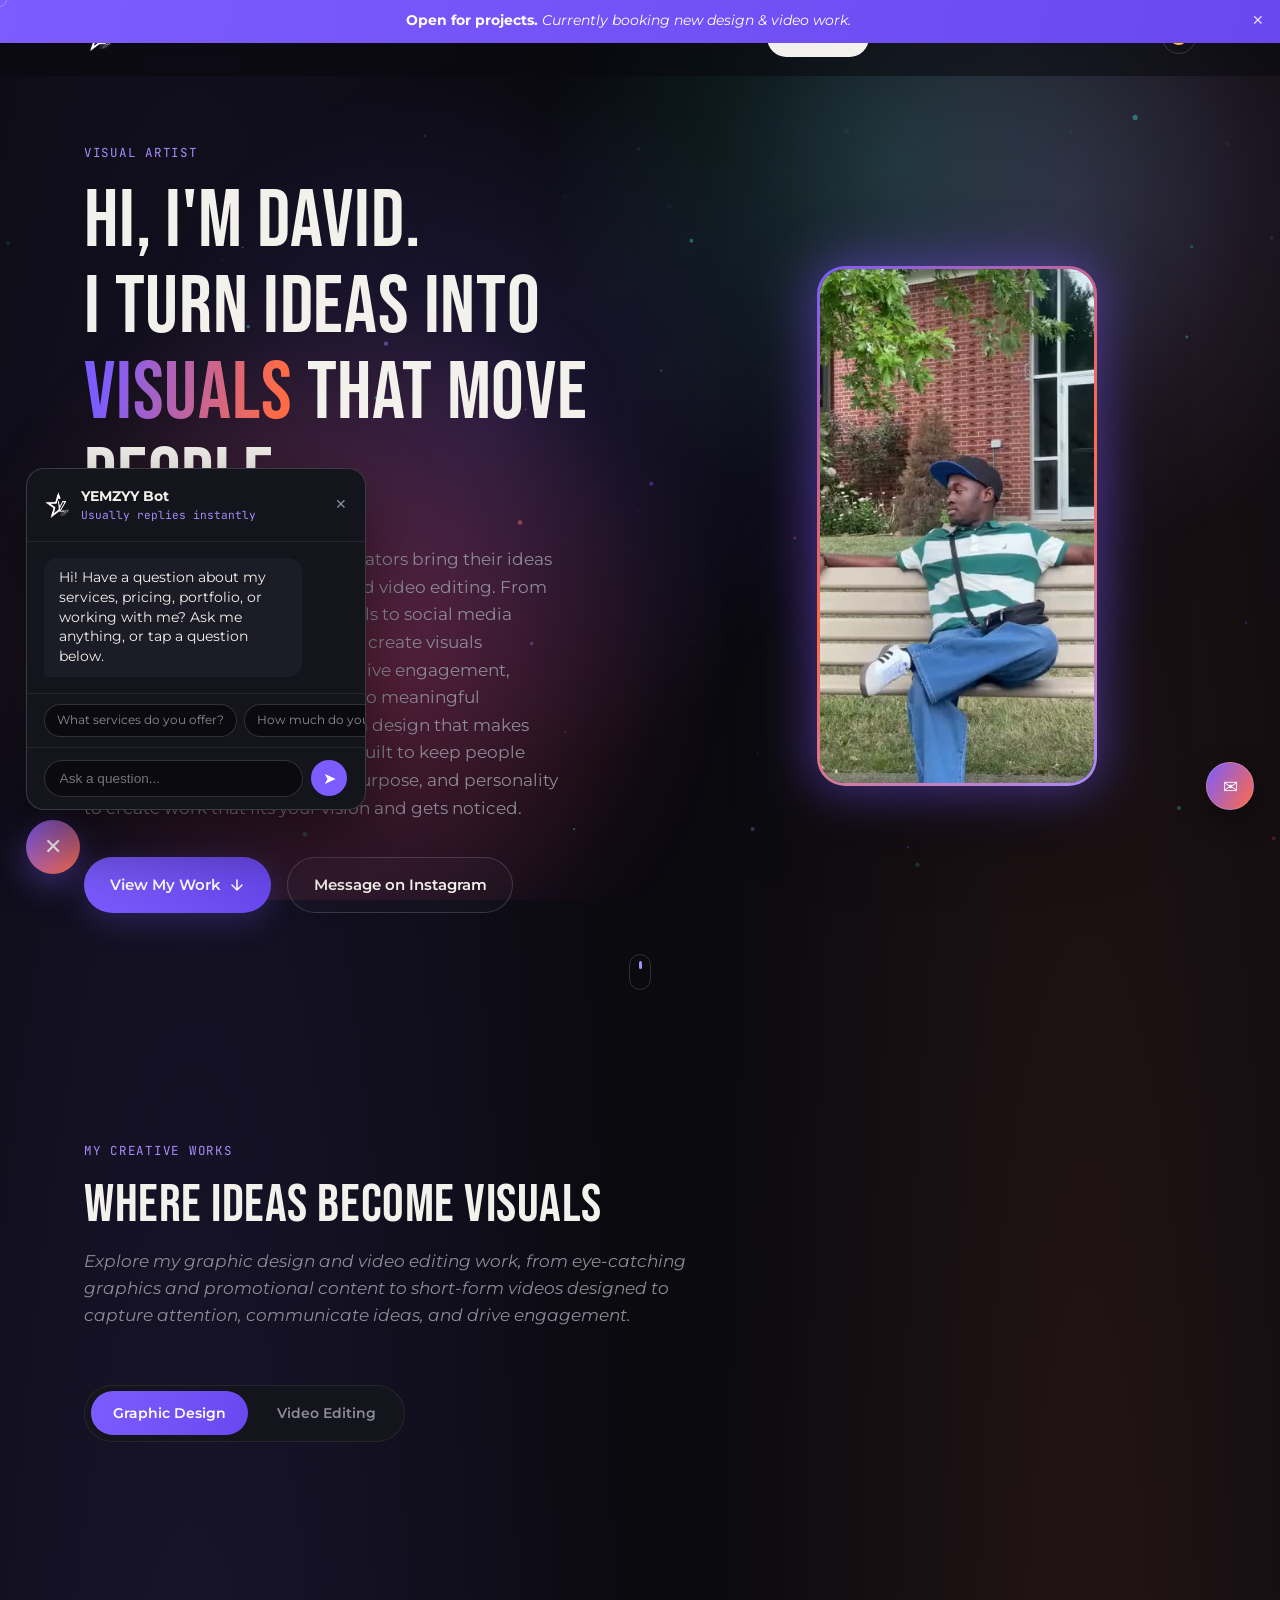
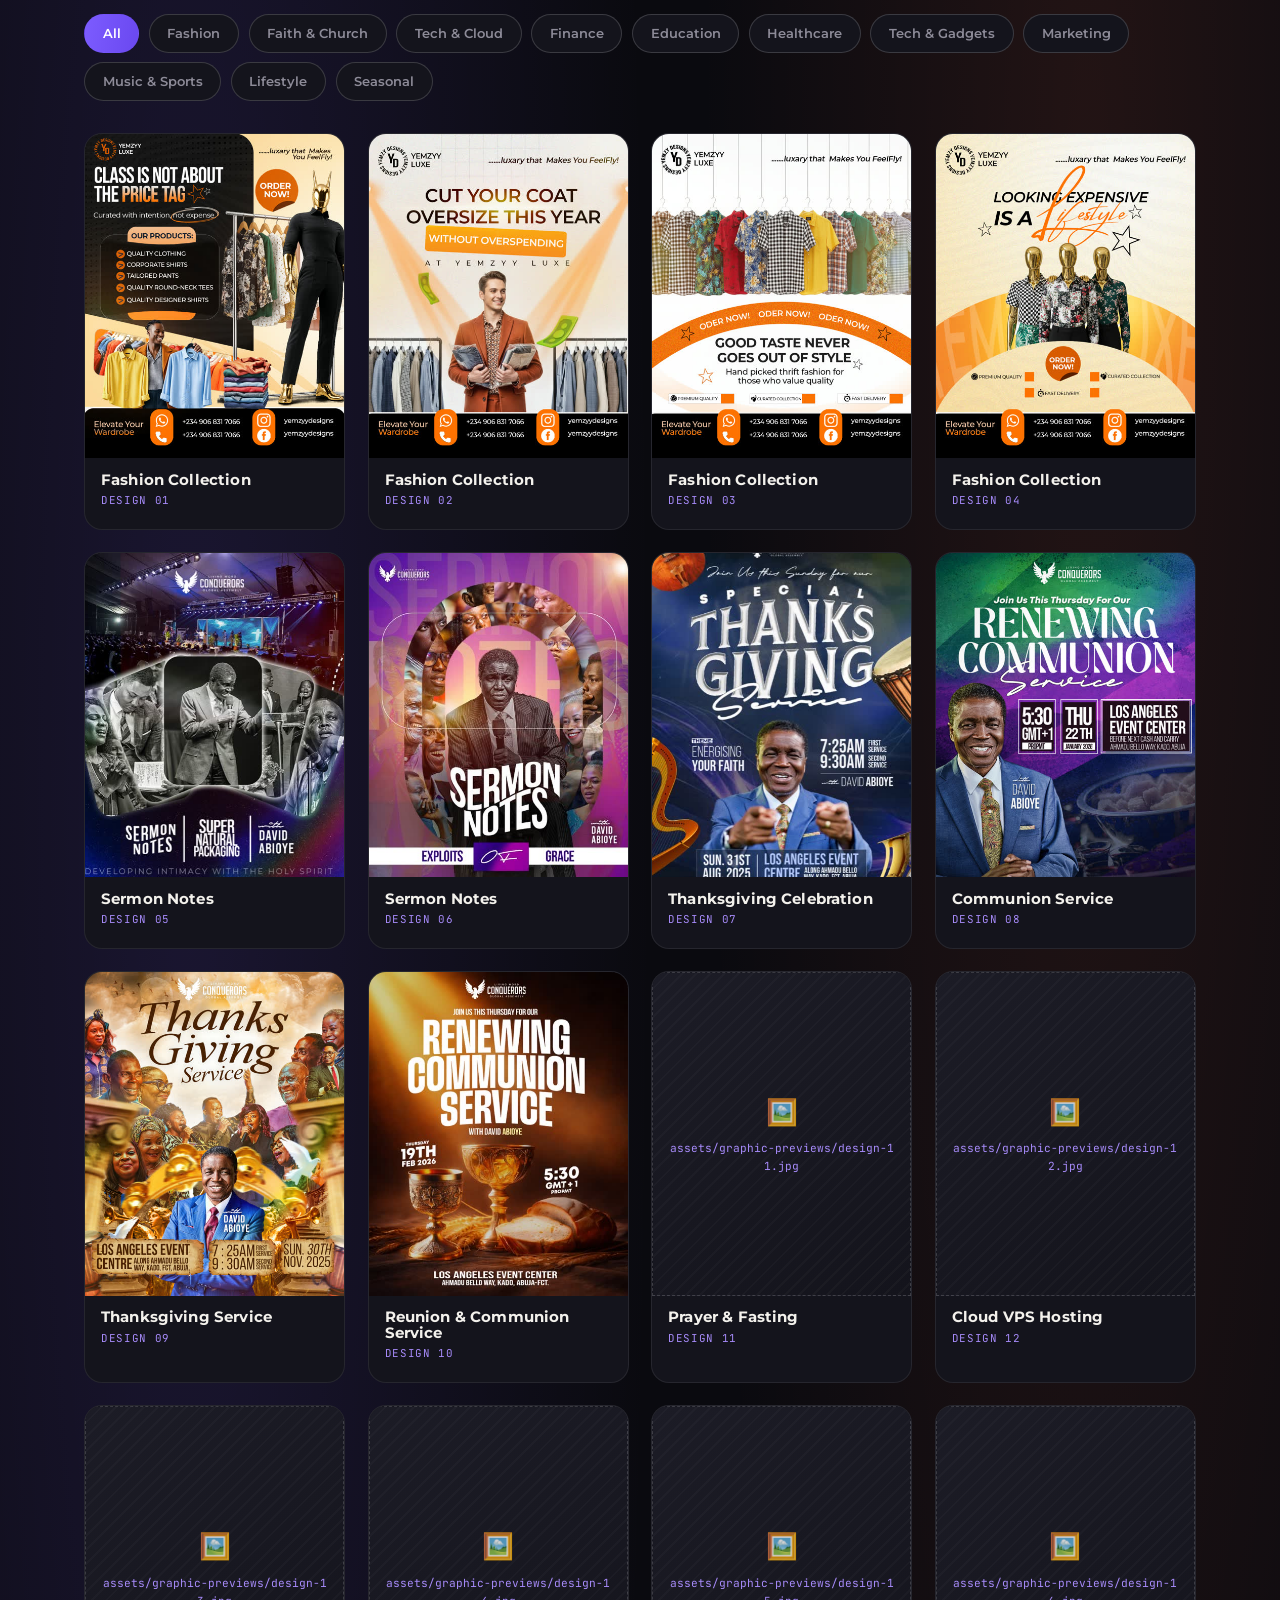
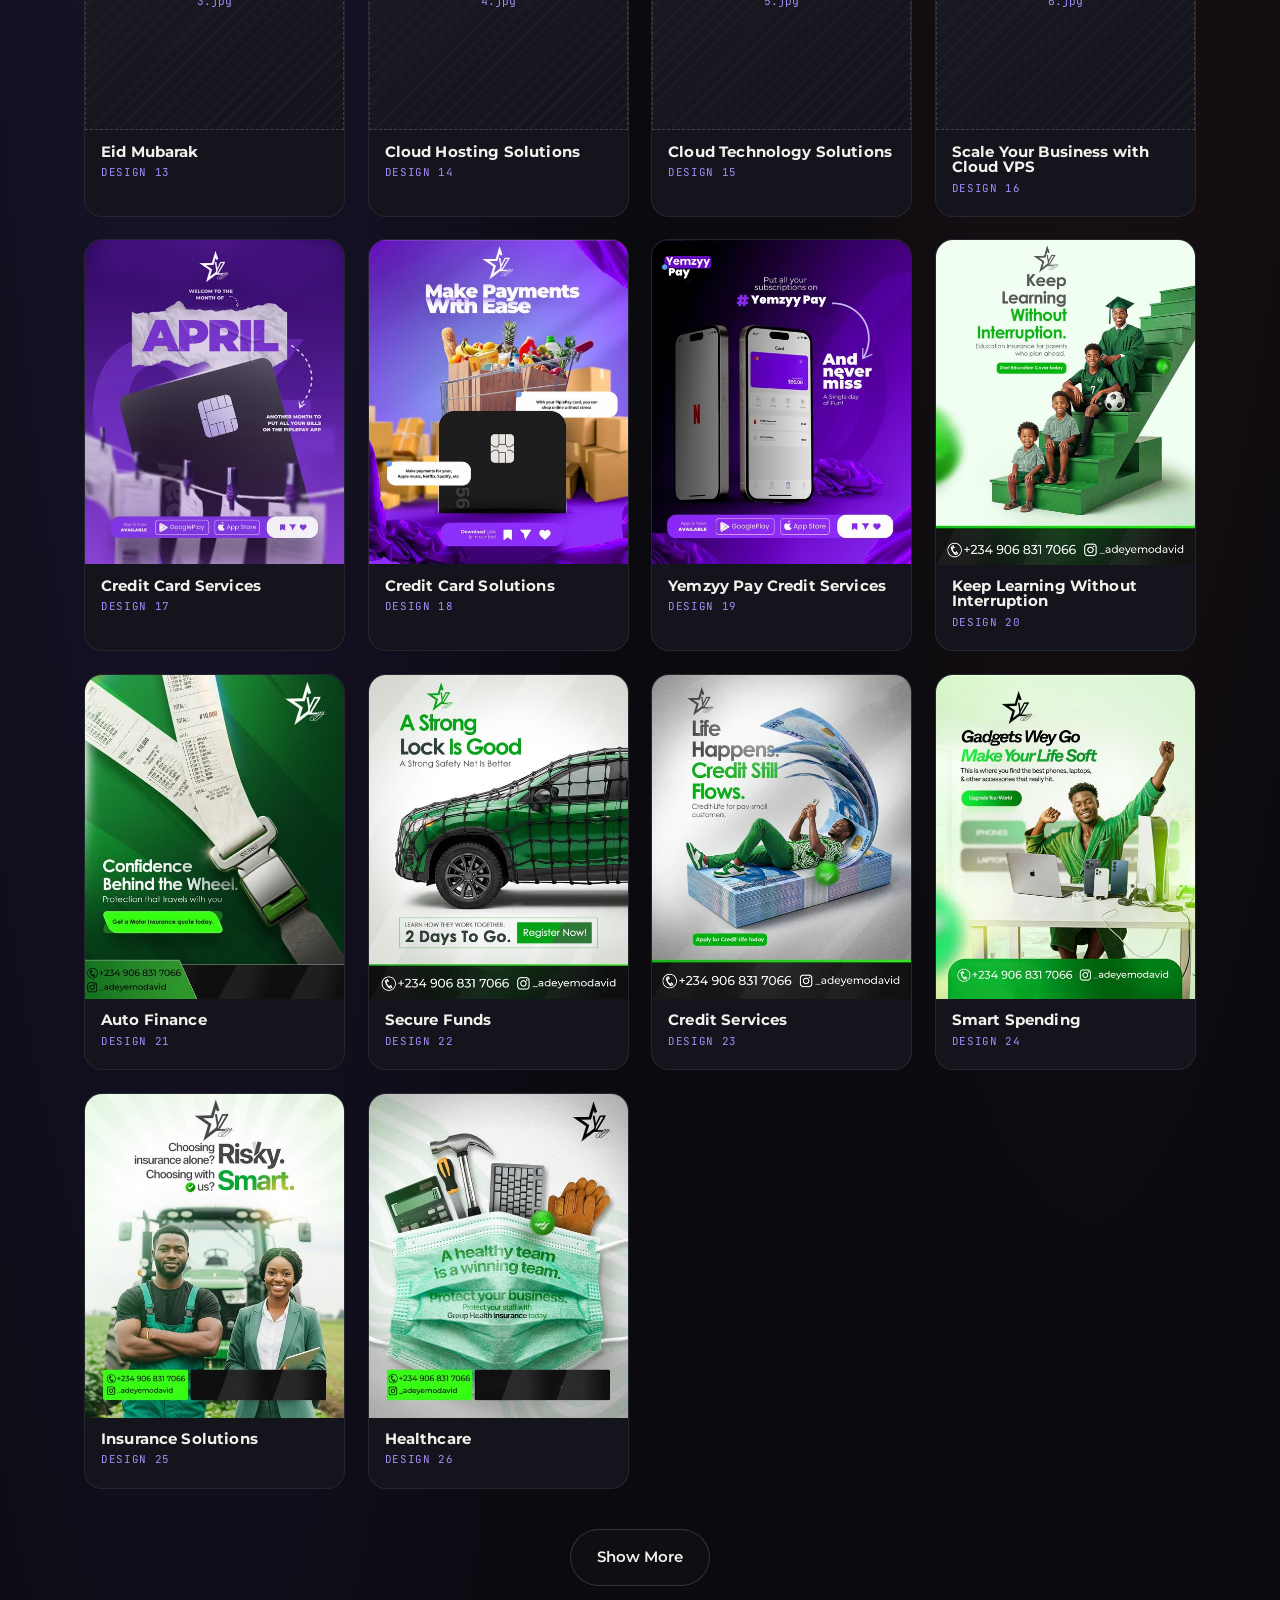
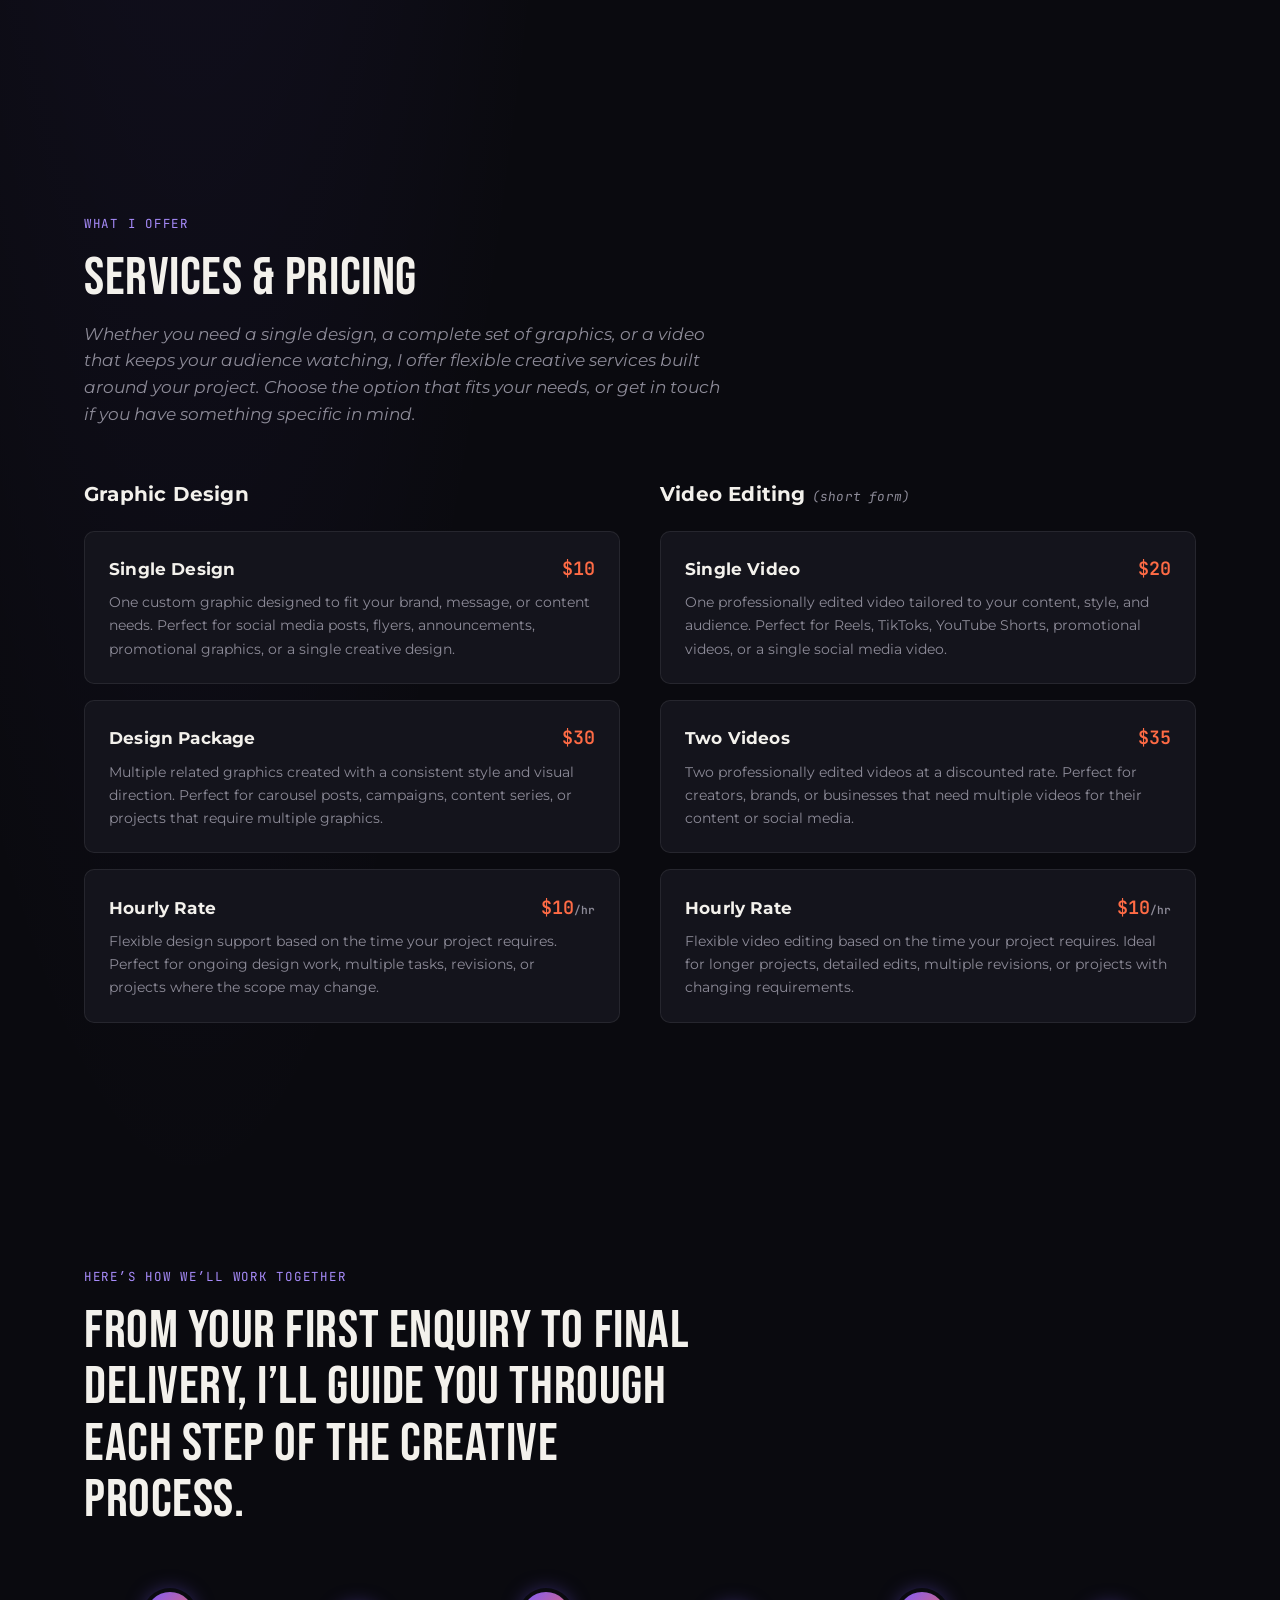
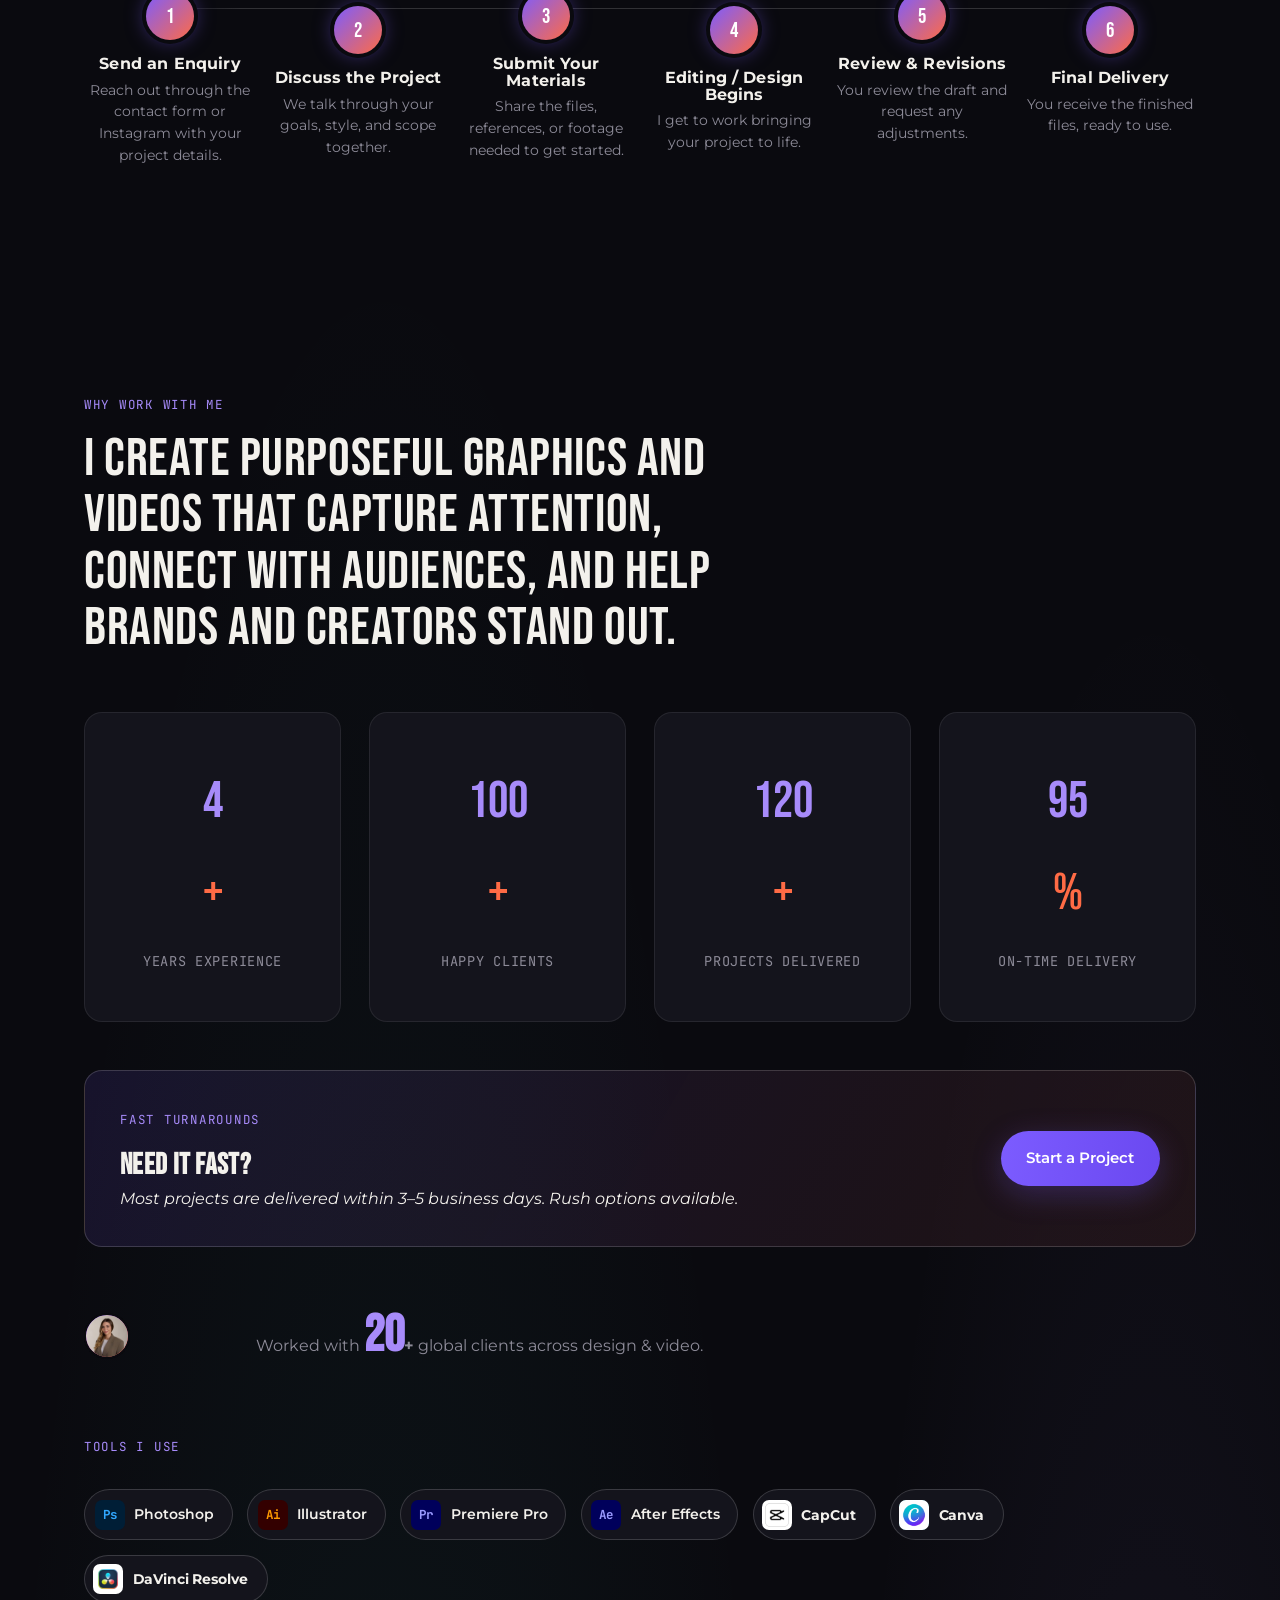
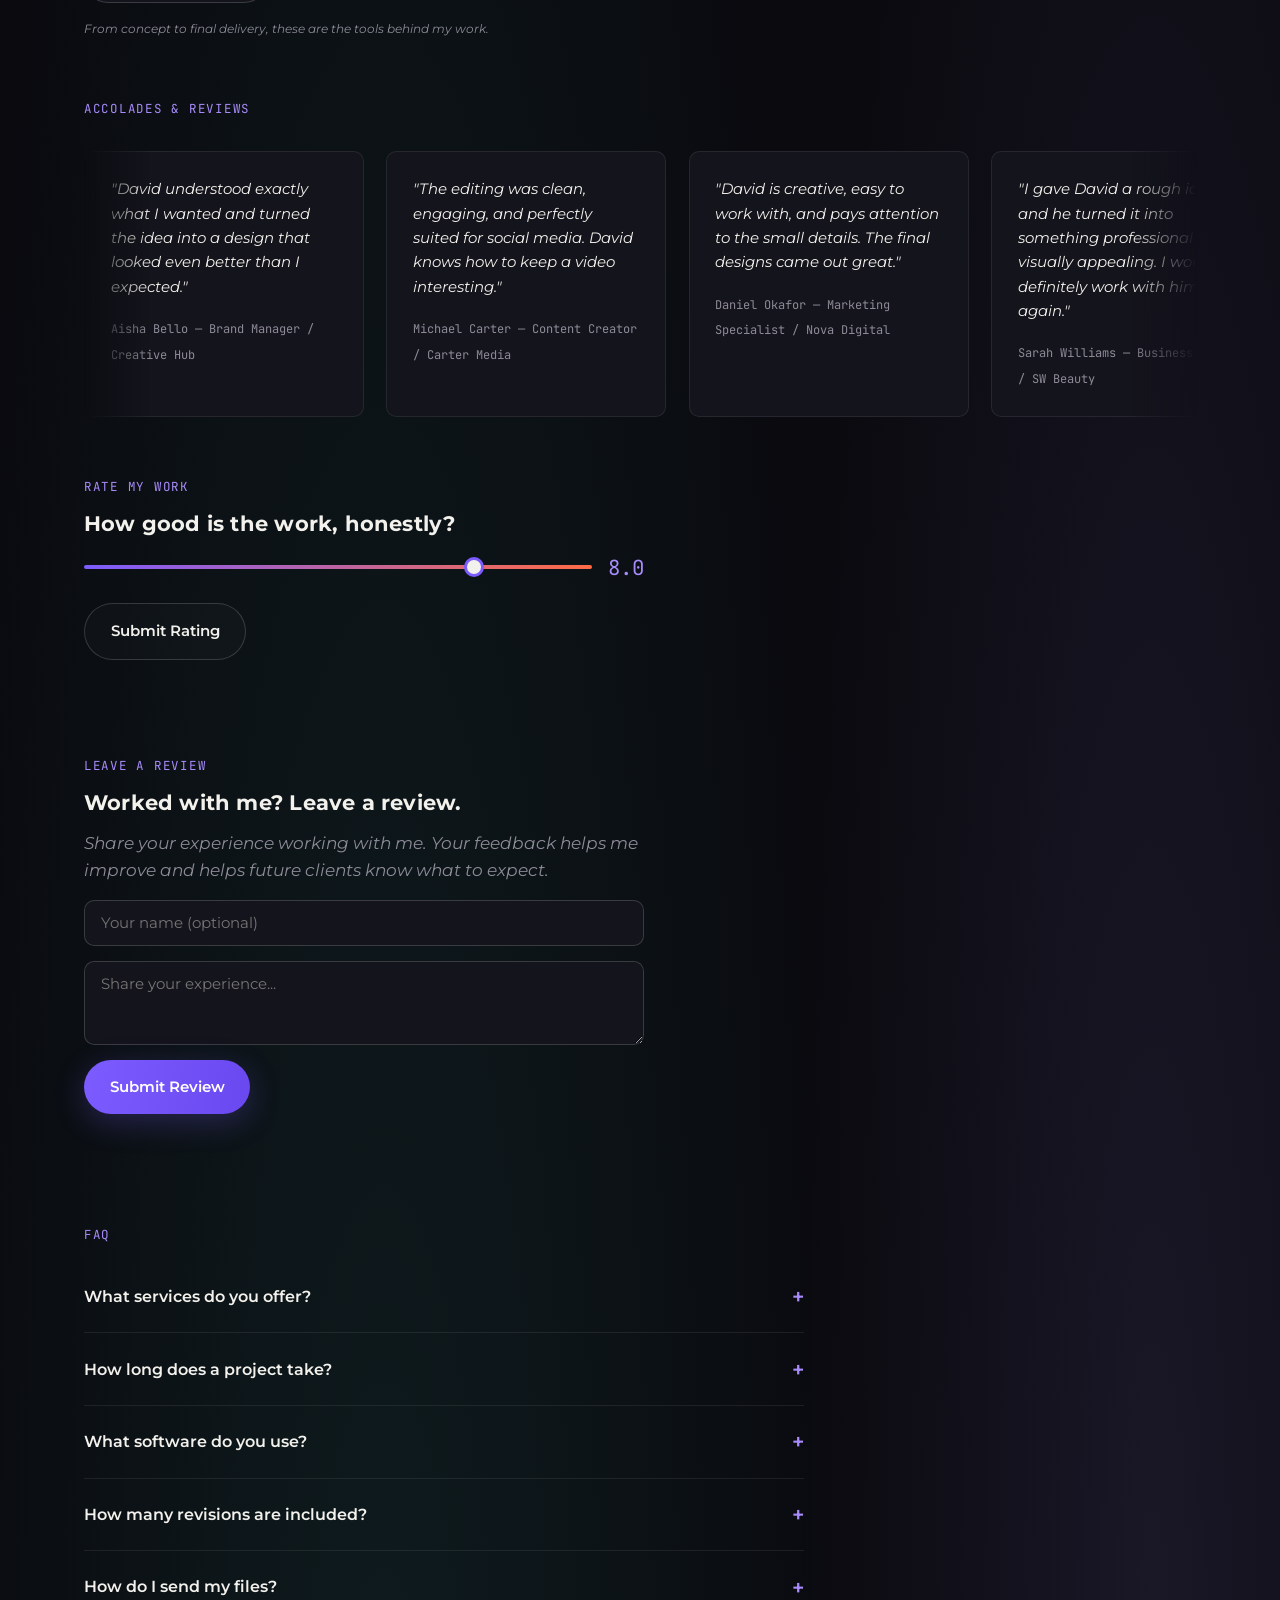
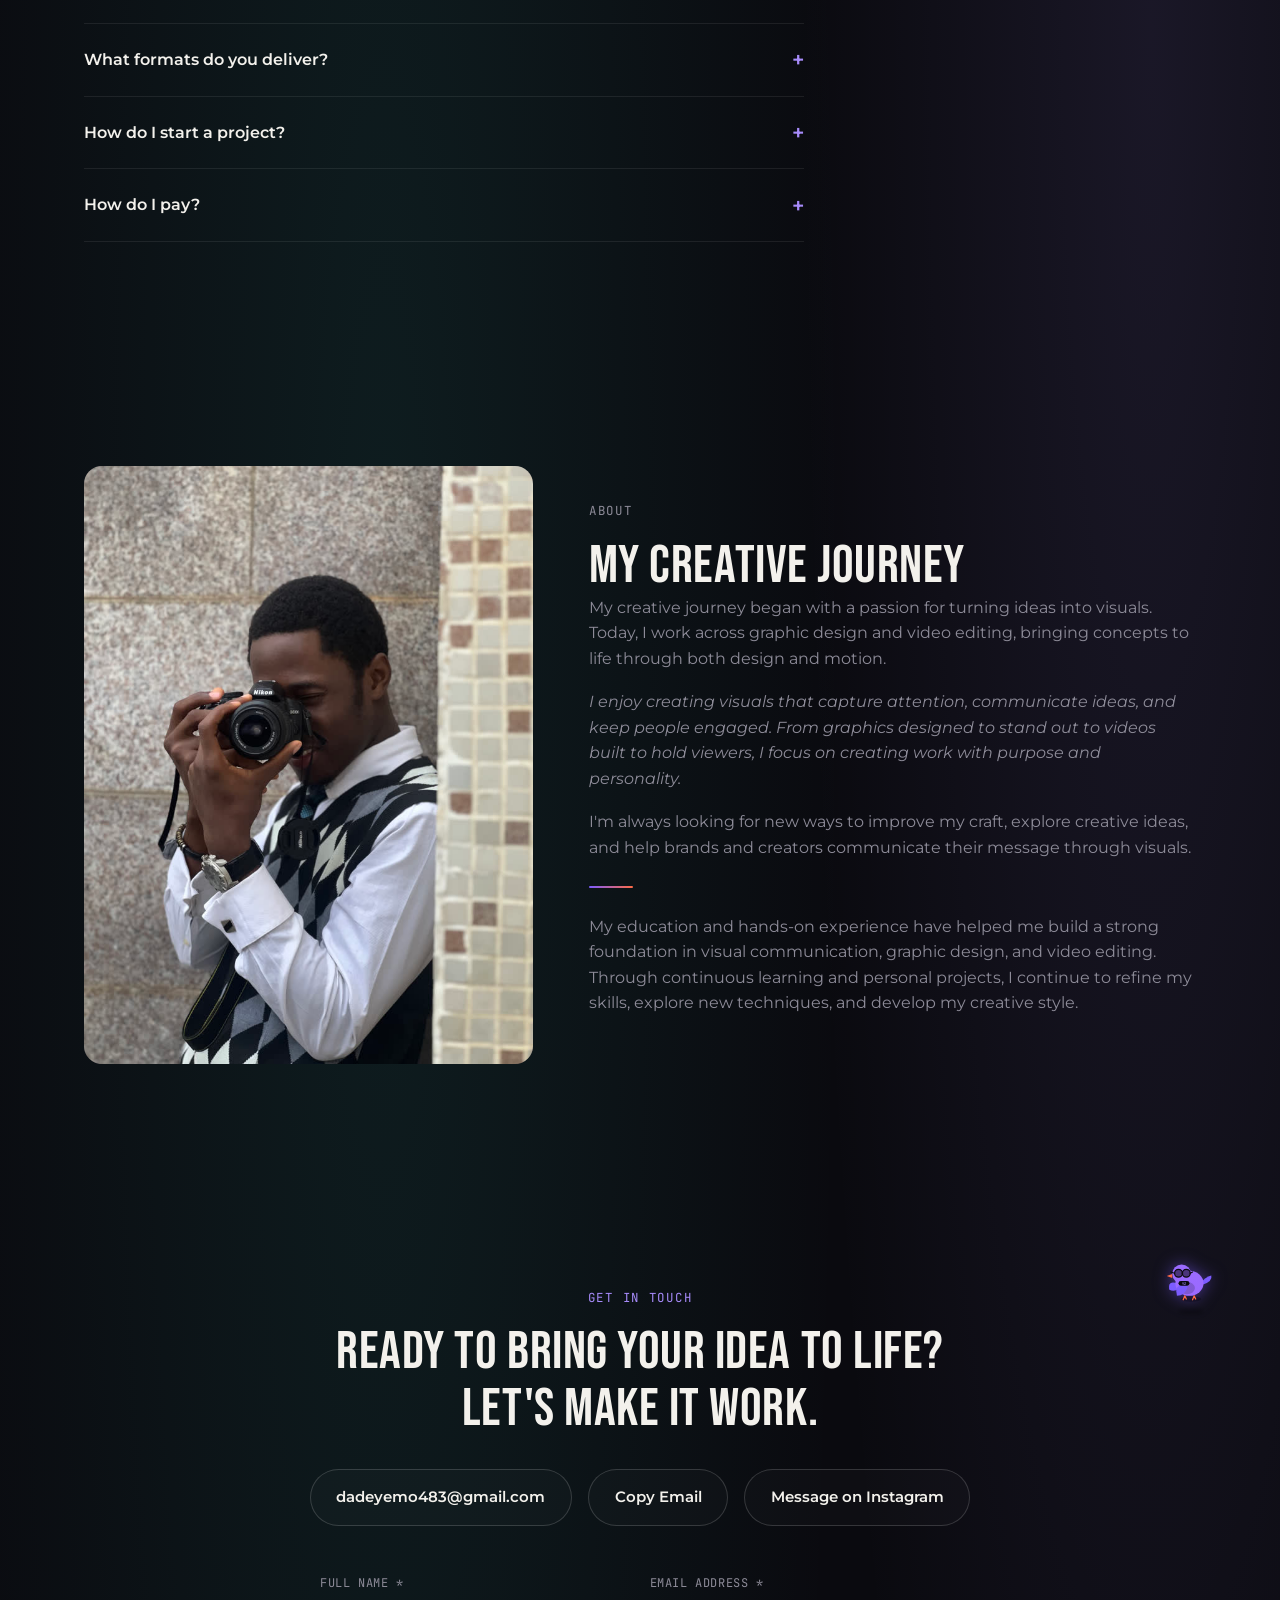
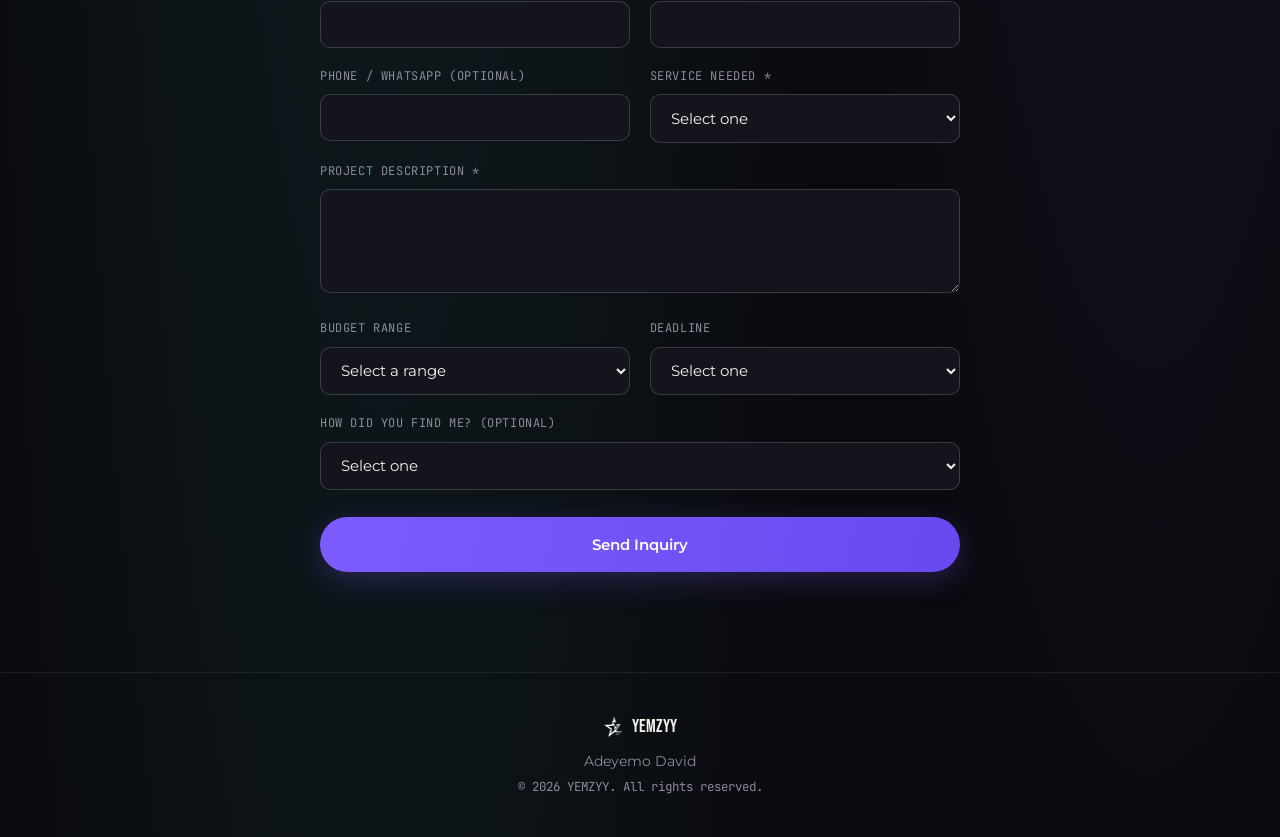
<file: index.html>
<!DOCTYPE html>
<html lang="en">
<head>
<meta charset="UTF-8">
<meta name="viewport" content="width=device-width, initial-scale=1.0">
<title>YEMZYY — Graphic Design & Video Editing</title>
<meta name="description" content="Adeyemo David (YEMZYY) — graphic design & video editing portfolio. Bold visuals, engaging motion, creative storytelling.">

<!-- Social sharing preview (Open Graph + Twitter Card) -->
<!-- Update og:url once your site is live. og:image uses the logo for now — swap in a 1200x630 banner image for a better preview if you make one. -->
<meta property="og:type" content="website">
<meta property="og:title" content="YEMZYY — Graphic Design & Video Editing">
<meta property="og:description" content="Adeyemo David (YEMZYY) — graphic design & video editing portfolio. Bold visuals, engaging motion, creative storytelling.">
<meta property="og:image" content="assets/logo.png">
<meta property="og:url" content="https://yemzyy.github.io/adeyemo-portfolio/">
<meta name="twitter:card" content="summary_large_image">
<meta name="twitter:title" content="YEMZYY — Graphic Design & Video Editing">
<meta name="twitter:description" content="Adeyemo David (YEMZYY) — graphic design & video editing portfolio. Bold visuals, engaging motion, creative storytelling.">
<meta name="twitter:image" content="assets/logo.png"><link rel="icon" type="image/png" href="assets/logo.png">

<!-- Fonts: Bebas Neue (display headings) + Montserrat (body) + JetBrains Mono (labels/numbers) -->
<link rel="preconnect" href="https://fonts.googleapis.com">
<link rel="preconnect" href="https://fonts.gstatic.com" crossorigin>
<link href="https://fonts.googleapis.com/css2?family=Bebas+Neue&family=Montserrat:ital,wght@0,400;0,500;0,600;0,700;0,800;1,400;1,500;1,600&family=JetBrains+Mono:wght@400;500;600&display=swap" rel="stylesheet">

<link rel="stylesheet" href="styles.css?v=image-cleanup-1">
</head>
<body>

<!-- ============ SKIP LINK (accessibility) ============ -->
<a href="#top" class="skip-link">Skip to content</a>

<!-- ============ SCROLL PROGRESS BAR ============ -->
<div class="progress-bar" id="progressBar" aria-hidden="true"></div>

<!-- ============ ANNOUNCEMENT BANNER ============ -->
<div class="banner" id="banner">
  <p><strong>Open for projects.</strong> <span class="italic">Currently booking new design & video work.</span></p>
  <button id="bannerClose" aria-label="Dismiss banner">✕</button>
</div>

<!-- ============ PLASMA WAVE BACKGROUND ============ -->
<canvas id="plasmaCanvas" class="plasma-canvas" aria-hidden="true"></canvas>

<!-- ============ CUSTOM CURSOR ============ -->
<div class="cursor-follower" id="cursorFollower" aria-hidden="true"><span id="cursorIcon"></span></div>

<!-- ============ SPIDER (click to squash — easter egg) ============ -->
<button class="spider" id="spider" aria-label="A little spider — click it">
  <div class="impact-burst" id="spiderBurst" aria-hidden="true"><span></span><span></span><span></span><span></span><span></span><span></span></div>
  <svg viewBox="0 0 50 40" class="spider-body">
    <g class="spider-legs" stroke="var(--accent-2)" stroke-width="1.6" stroke-linecap="round" fill="none">
      <g class="leg leg-a" style="transform-origin:18px 18px"><path d="M18 18 Q8 12 3 6"/></g>
      <g class="leg leg-b" style="transform-origin:18px 20px"><path d="M18 20 Q6 20 1 18"/></g>
      <g class="leg leg-a" style="transform-origin:18px 23px"><path d="M18 23 Q7 27 3 33"/></g>
      <g class="leg leg-b" style="transform-origin:32px 18px"><path d="M32 18 Q42 12 47 6"/></g>
      <g class="leg leg-a" style="transform-origin:32px 20px"><path d="M32 20 Q44 20 49 18"/></g>
      <g class="leg leg-b" style="transform-origin:32px 23px"><path d="M32 23 Q43 27 47 33"/></g>
      <g class="leg leg-b" style="transform-origin:19px 16px"><path d="M19 16 Q14 8 10 3"/></g>
      <g class="leg leg-a" style="transform-origin:31px 16px"><path d="M31 16 Q36 8 40 3"/></g>
    </g>
    <g class="spider-torso">
      <ellipse cx="25" cy="22" rx="10" ry="8" fill="url(#spiderGrad)"/>
      <circle cx="25" cy="13" r="5.5" fill="url(#spiderGrad)"/>
      <circle cx="22.5" cy="12" r="1.3" fill="var(--accent-warm)"/>
      <circle cx="27.5" cy="12" r="1.3" fill="var(--accent-warm)"/>
    </g>
    <defs>
      <linearGradient id="spiderGrad" x1="0" y1="0" x2="50" y2="40">
        <stop offset="0%" stop-color="#3a3550"/>
        <stop offset="100%" stop-color="#1c1a28"/>
      </linearGradient>
    </defs>
  </svg>
</button>

<!-- ============ BIRD (click/tap to startle it — easter egg) ============ -->
<button class="bird" id="bird" aria-label="A little bird — click it">
  <div class="impact-burst" id="birdBurst" aria-hidden="true"><span></span><span></span><span></span><span></span><span></span><span></span></div>
  <svg viewBox="0 0 60 44" class="bird-body">
    <g class="wing wing-back"><path d="M28 20 Q10 8 2 16 Q14 22 28 24 Z" fill="url(#birdGrad2)"/></g>
    <ellipse cx="32" cy="24" rx="16" ry="10" fill="url(#birdGrad)"/>
    <path d="M46 18 Q58 14 56 24 Q50 26 44 22 Z" fill="url(#birdGrad2)"/>
    <circle cx="16" cy="16" r="9" fill="url(#birdGrad)"/>
    <path d="M6 16 L-2 13 L6 20 Z" fill="var(--accent-warm)"/>
    <circle cx="13" cy="14" r="1.6" fill="#0a0a0f"/>
    <g class="wing wing-front"><path d="M30 22 Q14 12 4 22 Q16 30 30 28 Z" fill="url(#birdGrad)"/></g>
    <path d="M42 30 L50 40 M46 30 L52 38" stroke="var(--accent-warm)" stroke-width="1.6" stroke-linecap="round"/>
    <defs>
      <linearGradient id="birdGrad" x1="0" y1="0" x2="60" y2="44">
        <stop offset="0%" stop-color="#5ce8d9"/>
        <stop offset="100%" stop-color="#22a99c"/>
      </linearGradient>
      <linearGradient id="birdGrad2" x1="0" y1="0" x2="60" y2="44">
        <stop offset="0%" stop-color="#38d9c4"/>
        <stop offset="100%" stop-color="#1a8a7e"/>
      </linearGradient>
    </defs>
  </svg>
</button>
<div class="mascot" id="mascot" aria-hidden="true">
  <div class="mascot-shadow"></div>
  <svg viewBox="0 0 64 60" class="mascot-body">
    <ellipse cx="32" cy="50" rx="13" ry="3.5" fill="rgba(0,0,0,0.28)"/>
    <!-- back wing -->
    <path d="M14 30 Q2 26 4 38 Q10 42 20 36 Z" fill="url(#mascotGrad2)"/>
    <!-- tail -->
    <path d="M46 32 Q60 28 58 20 Q50 22 44 30 Z" fill="url(#mascotGrad2)"/>
    <!-- body -->
    <ellipse cx="30" cy="30" rx="18" ry="16" fill="url(#mascotGrad)"/>
    <!-- belly -->
    <ellipse cx="27" cy="36" rx="10" ry="8" fill="var(--bg-void)" opacity="0.18"/>
    <!-- front wing -->
    <path d="M22 30 Q10 34 14 46 Q24 46 28 34 Z" fill="url(#mascotGrad2)"/>
    <!-- head -->
    <circle cx="20" cy="18" r="12" fill="url(#mascotGrad)"/>
    <!-- beak -->
    <path d="M8 18 L1 20.5 L8 23 Z" fill="var(--accent-warm)"/>
    <!-- glasses -->
    <circle cx="16" cy="17" r="5" fill="rgba(10,10,15,0.55)" stroke="#0a0a0f" stroke-width="1.6"/>
    <circle cx="26" cy="17" r="5" fill="rgba(10,10,15,0.55)" stroke="#0a0a0f" stroke-width="1.6"/>
    <line x1="21" y1="17" x2="21" y2="17" stroke="#0a0a0f" stroke-width="1.6"/>
    <path d="M21 16 L21 18" stroke="#0a0a0f" stroke-width="1.6"/>
    <path d="M11 17 L6 15.5" stroke="#0a0a0f" stroke-width="1.4" stroke-linecap="round"/>
    <path d="M31 17 L34 15.5" stroke="#0a0a0f" stroke-width="1.4" stroke-linecap="round"/>
    <!-- neck tag -->
    <rect x="16" y="27" width="14" height="6" rx="3" fill="#0a0a0f"/>
    <text x="23" y="31.5" text-anchor="middle" font-family="var(--font-mono)" font-size="4.6" fill="var(--accent-2)" font-weight="700">YZ</text>
    <!-- feet -->
    <path d="M24 46 L22 51 M24 46 L26 50" stroke="var(--accent-warm)" stroke-width="1.6" stroke-linecap="round"/>
    <path d="M36 46 L34 51 M36 46 L38 50" stroke="var(--accent-warm)" stroke-width="1.6" stroke-linecap="round"/>
    <defs>
      <linearGradient id="mascotGrad" x1="0" y1="0" x2="60" y2="60">
        <stop offset="0%" stop-color="#9b6bff"/>
        <stop offset="100%" stop-color="#6a3ff0"/>
      </linearGradient>
      <linearGradient id="mascotGrad2" x1="0" y1="0" x2="60" y2="60">
        <stop offset="0%" stop-color="#7c5cff"/>
        <stop offset="100%" stop-color="#5232c9"/>
      </linearGradient>
    </defs>
  </svg>
</div>

<!-- ============ NAV ============ -->
<header class="nav" id="nav">
  <div class="nav-inner">
    <a href="#top" class="nav-logo" id="navLogo">
      <img src="assets/logo.png" alt="YEMZYY logo">
      <span class="nav-logo-text">YEMZYY</span>
    </a>
    <nav class="nav-links" id="navLinks">
      <a href="#work">Work</a>
      <a href="#more">More</a>
      <a href="#services">Services</a>
      <a href="#about">About</a>
      <a href="#contact" class="nav-cta">Let's Talk</a>
    </nav>
    <div class="nav-right">
      <button class="theme-toggle" id="themeToggle" aria-label="Toggle light/dark theme" title="Toggle theme">
        <span class="theme-icon-dark">🌙</span>
        <span class="theme-icon-light">☀️</span>
      </button>
      <button class="nav-toggle" id="navToggle" aria-label="Toggle menu" aria-expanded="false">
        <span></span><span></span><span></span>
      </button>
    </div>
  </div>
</header>

<main id="top">

  <!-- ============ HERO ============ -->
  <section class="hero" id="hero">
    <div class="hero-inner">
      <div class="hero-text">
        <p class="eyebrow" data-reveal>Visual Artist</p>
        <h1 class="stagger-text" data-reveal>
          <span class="stagger-line">Hi, I'm David.</span>
          <span class="stagger-line">I turn ideas into <span class="text-accent">visuals</span> that move people.</span>
        </h1>
        <p class="hero-lede" data-reveal>
            I help brands, businesses, and creators bring their ideas to life through graphic design and video editing. From branding and marketing materials to social media graphics and short-form videos, I create visuals designed to capture attention, drive engagement, increase reach, and turn views into meaningful connections.

Whether you need a design that makes your brand stand out or a video built to keep people watching, I combine creativity, purpose, and personality to create work that fits your vision and gets noticed.
        </p>
        <div class="hero-actions" data-reveal>
          <a href="#work" class="btn btn-primary" id="ctaViewWork" data-cursor="play">
            <span>View My Work</span>
            <svg width="16" height="16" viewBox="0 0 16 16" fill="none"><path d="M8 3v10M3 8l5 5 5-5" stroke="currentColor" stroke-width="1.6" stroke-linecap="round" stroke-linejoin="round"/></svg>
          </a>
          <a href="https://www.instagram.com/adeyemodavid_" target="_blank" rel="noopener" class="btn btn-ghost">
            <span>Message on Instagram</span>
          </a>
        </div>
      </div>

      <div class="hero-visual" data-reveal>
        <div class="phone-glow" aria-hidden="true"></div>
        <button class="phone-arrow phone-arrow-left" id="phonePrev" aria-label="Previous slide">‹</button>
        <div class="glow-display" id="glowDisplay">
          <div class="glow-display-inner" id="phoneScreen">
            <div class="phone-slide is-active">
              <video data-hero-src="assets/phone/slide1.mp4" src="assets/phone/slide1.mp4" poster="assets/phone/slide1.jpg" class="real-media" muted playsinline autoplay preload="auto"></video>
              <div class="phone-placeholder"><span class="ph-icon">🎬</span><span class="ph-label">assets/phone/slide-1.mp4</span><span class="ph-note">Video of you</span></div>
            </div>
            <div class="phone-slide">
              <video data-hero-src="assets/phone/slide2.mp4" poster="assets/phone/slide2.jpg" class="real-media" muted playsinline preload="none"></video>
              <div class="phone-placeholder"><span class="ph-icon">🎬</span><span class="ph-label">assets/phone/slide-2.mp4</span><span class="ph-note">Video of you speaking</span></div>
            </div>
            <div class="phone-slide">
              <video data-hero-src="assets/phone/slide3.mp4" poster="assets/phone/slide3.jpg" class="real-media" muted playsinline preload="none"></video>
              <div class="phone-placeholder"><span class="ph-icon">🎬</span><span class="ph-label">assets/phone/slide-3.mp4</span><span class="ph-note">Work in progress clip</span></div>
            </div>
            <div class="phone-slide">
              <video data-hero-src="assets/phone/slide4.mp4" poster="assets/phone/slide4.jpg" class="real-media" muted playsinline preload="none"></video>
              <div class="phone-placeholder"><span class="ph-icon">🎬</span><span class="ph-label">assets/phone/slide-4.mp4</span><span class="ph-note">Behind the scenes clip</span></div>
            </div>
            <div class="phone-dots" id="phoneDots"></div>
          </div>
        </div>
        <button class="phone-arrow phone-arrow-right" id="phoneNext" aria-label="Next slide">›</button>
      </div>
    </div>

    <a href="#work" class="scroll-hint" aria-hidden="true"><span></span></a>
  </section>

  <!-- ============ WORK / PORTFOLIO ============ -->
  <!-- ============ RECENT PROJECTS (hidden automatically if nothing is marked recent in the CMS) ============ -->
  <section class="recent-section" id="recentSection">
    <div class="section-head" data-reveal>
      <p class="eyebrow">Fresh</p>
      <h2>Recently added.</h2>
    </div>
    <div class="recent-track" id="recentTrack"></div>
  </section>

  <section class="work" id="work">
    <div class="section-head" data-reveal>
      <p class="eyebrow">MY CREATIVE WORKS</p>
      <h2>Where Ideas Become Visuals</h2>
      <p class="section-lede italic">Explore my graphic design and video editing work, from eye-catching graphics and promotional content to short-form videos designed to capture attention, communicate ideas, and drive engagement.</p>
    </div>

    <div class="work-tabs" data-reveal>
      <button class="tab-btn is-active" data-tab="design">Graphic Design</button>
      <button class="tab-btn" data-tab="video">Video Editing</button>
    </div>

    <!-- Design panel -->
    <div class="work-panel is-active" data-panel="design">
      <svg class="deco-icon deco-artboard" id="decoArtboard" viewBox="0 0 120 100" fill="none" xmlns="http://www.w3.org/2000/svg">
        <!-- artboard -->
        <rect x="14" y="10" width="80" height="66" rx="4" stroke="var(--accent-2)" stroke-width="2.5"/>
        <line x1="14" y1="10" x2="6" y2="10" stroke="var(--accent-2)" stroke-width="2"/>
        <line x1="14" y1="76" x2="6" y2="76" stroke="var(--accent-2)" stroke-width="2"/>
        <line x1="94" y1="10" x2="102" y2="10" stroke="var(--accent-2)" stroke-width="2"/>
        <line x1="94" y1="76" x2="102" y2="76" stroke="var(--accent-2)" stroke-width="2"/>
        <!-- drawn curve (bezier path) -->
        <path d="M24 58 C 40 20, 68 20, 84 48" stroke="var(--accent-warm)" stroke-width="2.5" stroke-linecap="round"/>
        <circle cx="24" cy="58" r="3" fill="var(--accent-warm)"/>
        <circle cx="84" cy="48" r="3" fill="var(--accent-warm)"/>
        <circle cx="52" cy="24" r="2.5" fill="var(--bg-void)" stroke="var(--accent-warm)" stroke-width="2"/>
        <!-- pen tool nib -->
        <path d="M96 62 L112 78 L104 86 L88 70 Z" fill="var(--accent)" opacity="0.9"/>
        <path d="M88 70 L82 92 L96 62" stroke="var(--accent)" stroke-width="2" stroke-linejoin="round" fill="none"/>
        <!-- color palette swatches -->
        <circle cx="20" cy="90" r="5" fill="var(--accent)"/>
        <circle cx="34" cy="90" r="5" fill="var(--accent-warm)"/>
        <circle cx="48" cy="90" r="5" fill="var(--accent-2)"/>
      </svg>
      <div class="filter-bar" id="designFilters"></div>
      <div class="work-grid" id="designGrid"></div>
      <div class="filter-empty" id="designEmpty"><p>No designs match this filter.</p><button class="btn btn-ghost" data-clear-filter="design">Clear Filter</button></div>
      <button class="btn btn-ghost view-more-btn" data-view-more="design">Show More</button>
    </div>

    <!-- Video panel -->
    <div class="work-panel" data-panel="video">
      <svg class="deco-icon deco-timeline" id="decoTimeline" viewBox="0 0 280 130" fill="none" xmlns="http://www.w3.org/2000/svg">
        <!-- panel bg -->
        <rect x="0" y="0" width="280" height="130" rx="8" fill="var(--bg-surface)" stroke="var(--border-strong)" stroke-width="1.5"/>
        <!-- time ruler -->
        <line x1="14" y1="18" x2="266" y2="18" stroke="var(--border-strong)" stroke-width="1"/>
        <g stroke="var(--text-muted)" stroke-width="1">
          <line x1="34" y1="12" x2="34" y2="18"/><line x1="74" y1="12" x2="74" y2="18"/>
          <line x1="114" y1="12" x2="114" y2="18"/><line x1="154" y1="12" x2="154" y2="18"/>
          <line x1="194" y1="12" x2="194" y2="18"/><line x1="234" y1="12" x2="234" y2="18"/>
        </g>
        <!-- V2 track: B-roll clips + transition -->
        <text x="14" y="32" font-family="monospace" font-size="7" fill="var(--text-muted)">V2</text>
        <rect x="28" y="24" width="60" height="16" rx="2" fill="var(--accent-2)" opacity="0.85"/>
        <path d="M88 24 L98 24 L88 40 Z" fill="var(--accent-2)" opacity="0.5"/>
        <path d="M98 24 L98 40 L88 40 Z" fill="var(--accent-warm)" opacity="0.5"/>
        <rect x="98" y="24" width="70" height="16" rx="2" fill="var(--accent-warm)" opacity="0.85"/>
        <rect x="176" y="24" width="50" height="16" rx="2" fill="var(--accent-2)" opacity="0.85"/>
        <!-- V1 track: main clips -->
        <text x="14" y="54" font-family="monospace" font-size="7" fill="var(--text-muted)">V1</text>
        <rect x="28" y="46" width="90" height="16" rx="2" fill="var(--accent)" opacity="0.9"/>
        <rect x="122" y="46" width="104" height="16" rx="2" fill="var(--accent)" opacity="0.7"/>
        <!-- A1 track: waveform -->
        <text x="14" y="76" font-family="monospace" font-size="7" fill="var(--text-muted)">A1</text>
        <rect x="28" y="68" width="198" height="16" rx="2" fill="var(--bg-surface-2)" stroke="var(--border-strong)" stroke-width="1"/>
        <polyline points="32,76 38,72 44,80 50,73 56,78 62,71 68,79 74,75 80,80 86,72 92,77 98,74 104,80 110,73 116,78 122,71 128,79 134,75 140,80 146,72 152,77 158,74 164,80 170,73 176,78 182,71 188,79 194,75 200,80 206,73 212,78 218,76" fill="none" stroke="var(--accent-2)" stroke-width="1.2"/>
        <!-- A2 track: waveform -->
        <text x="14" y="98" font-family="monospace" font-size="7" fill="var(--text-muted)">A2</text>
        <rect x="28" y="90" width="140" height="16" rx="2" fill="var(--bg-surface-2)" stroke="var(--border-strong)" stroke-width="1"/>
        <polyline points="32,98 40,94 48,101 56,95 64,99 72,93 80,100 88,96 96,99 104,94 112,98 120,95 128,101 136,94 144,99 152,96 160,99" fill="none" stroke="var(--accent-warm)" stroke-width="1.2"/>
        <!-- playhead (animated) -->
        <g class="timeline-playhead">
          <line x1="0" y1="14" x2="0" y2="112" stroke="var(--accent-warm)" stroke-width="1.5"/>
          <path d="M-4 14 L4 14 L0 20 Z" fill="var(--accent-warm)"/>
        </g>
      </svg>

      <div class="video-panel-head">
        <p class="section-lede italic" style="margin-top:0"></p>
        <a href="#vlogs" class="btn btn-ghost" data-cursor="play"><span>Jump to Vlog Edits</span></a>
      </div>

      <div class="filter-bar" id="videoFilters"></div>
      <div class="work-grid" id="videoGrid"></div>
      <div class="filter-empty" id="videoEmpty"><p>No videos match this filter.</p><button class="btn btn-ghost" data-clear-filter="video">Clear Filter</button></div>
      <button class="btn btn-ghost view-more-btn" data-view-more="video">Show More</button>

      <!-- Vlog Edits subsection -->
      <div class="vlog-section" id="vlogs">
        <div class="vlog-head">
          <div>
            <p class="eyebrow">Vlog Edits</p>
            <h3>Day-in-the-life & vlog style edits.</h3>
          </div>
          <a href="#contact" class="btn btn-primary" data-cursor="play"><span>Get a Vlog Edited</span></a>
        </div>
        <div class="work-grid" id="vlogGrid"></div>
        <button class="btn btn-ghost view-more-btn" data-view-more="vlog">Show More</button>
      </div>
    </div>
  </section>

  <!-- ============ SERVICES / PRICING ============ -->
  <section class="services" id="services">
    <div class="section-head" data-reveal>
      <p class="eyebrow">WHAT I OFFER</p>
      <h2>Services & Pricing</h2>
      <p class="section-lede italic">Whether you need a single design, a complete set of graphics, or a video that keeps your audience watching, I offer flexible creative services built around your project. Choose the option that fits your needs, or get in touch if you have something specific in mind.</p>
    </div>

    <div class="services-grid">
      <div class="service-col" data-reveal id="designPricingCards">
        <h3 class="service-col-title">Graphic Design</h3>
        <div class="price-card"><div class="price-card-top"><h4>Single Design</h4><span class="price">$<span class="price-number" data-count-to="10">0</span></span></div><p>One custom graphic designed to fit your brand, message, or content needs.

Perfect for social media posts, flyers, announcements, promotional graphics, or a single creative design.
</p></div>
        <div class="price-card"><div class="price-card-top"><h4>Design Package</h4><span class="price">$<span class="price-number" data-count-to="30">0</span></span></div><p>Multiple related graphics created with a consistent style and visual direction.

Perfect for carousel posts, campaigns, content series, or projects that require multiple graphics.</p></div>
        <div class="price-card"><div class="price-card-top"><h4>Hourly Rate</h4><span class="price">$<span class="price-number" data-count-to="10">0</span><span class="price-unit">/hr</span></span></div><p>Flexible design support based on the time your project requires.

Perfect for ongoing design work, multiple tasks, revisions, or projects where the scope may change.</p></div>
      </div>
      <div class="service-col" data-reveal id="videoPricingCards">
        <h3 class="service-col-title">Video Editing <span class="service-note italic">(short form)</span></h3>
        <div class="price-card"><div class="price-card-top"><h4>Single Video</h4><span class="price">$<span class="price-number" data-count-to="20">0</span></span></div><p>One professionally edited video tailored to your content, style, and audience.

Perfect for Reels, TikToks, YouTube Shorts, promotional videos, or a single social media video.</p></div>
        <div class="price-card"><div class="price-card-top"><h4>Two Videos</h4><span class="price">$<span class="price-number" data-count-to="35">0</span></span></div><p>Two professionally edited videos at a discounted rate.

Perfect for creators, brands, or businesses that need multiple videos for their content or social media.</p></div>
        <div class="price-card"><div class="price-card-top"><h4>Hourly Rate</h4><span class="price">$<span class="price-number" data-count-to="10">0</span><span class="price-unit">/hr</span></span></div><p>Flexible video editing based on the time your project requires. Ideal for longer projects, detailed edits, or ongoing video work.

multiple revisions, or projects with changing requirements.</p></div>
      </div>
    </div>
  </section>

  <!-- ============ PROCESS ============ -->
  <section class="process" id="process">
    <div class="section-head" data-reveal>
      <p class="eyebrow">Here’s How We’ll Work Together</p>
      <h2>From your first enquiry to final delivery, I’ll guide you through each step of the creative process.</h2>
    </div>
    <div class="process-track" data-reveal>
      <div class="process-step">
        <span class="process-num">1</span>
        <h3>Send an Enquiry</h3>
        <p>Reach out through the contact form or Instagram with your project details.</p>
      </div>
      <div class="process-step">
        <span class="process-num">2</span>
        <h3>Discuss the Project</h3>
        <p>We talk through your goals, style, and scope together.</p>
      </div>
      <div class="process-step">
        <span class="process-num">3</span>
        <h3>Submit Your Materials</h3>
        <p>Share the files, references, or footage needed to get started.</p>
      </div>
      <div class="process-step">
        <span class="process-num">4</span>
        <h3>Editing / Design Begins</h3>
        <p>I get to work bringing your project to life.</p>
      </div>
      <div class="process-step">
        <span class="process-num">5</span>
        <h3>Review & Revisions</h3>
        <p>You review the draft and request any adjustments.</p>
      </div>
      <div class="process-step">
        <span class="process-num">6</span>
        <h3>Final Delivery</h3>
        <p>You receive the finished files, ready to use.</p>
      </div>
    </div>
  </section>

  <!-- ============ MORE THAN JUST EDITING ============ -->
  <section class="more" id="more">
    <div class="section-head" data-reveal>
      <p class="eyebrow">Why Work With Me</p>
      <h2>I create purposeful graphics and videos that capture attention, connect with audiences, and help brands and creators stand out.</h2>
    </div>

    <!-- Stats counters -->
    <div class="stats-grid" data-reveal id="statsGrid">
      <div class="stat-card">
        <span class="stat-number" data-count-to="4">0</span><span class="stat-suffix">+</span>
        <p>Years Experience</p>
      </div>
      <div class="stat-card">
        <span class="stat-number" data-count-to="100">0</span><span class="stat-suffix">+</span>
        <p>Happy Clients</p>
      </div>
      <div class="stat-card">
        <span class="stat-number" data-count-to="120">0</span><span class="stat-suffix">+</span>
        <p>Projects Delivered</p>
      </div>
      <div class="stat-card">
        <span class="stat-number" data-count-to="95">0</span><span class="stat-suffix">%</span>
        <p>On-Time Delivery</p>
      </div>
    </div>

    <!-- Turnaround callout -->
    <div class="turnaround-card" data-reveal>
      <div>
        <p class="eyebrow">Fast Turnarounds</p>
        <h3>Need it fast?</h3>
        <p class="italic">Most projects are delivered within 3–5 business days. Rush options available.</p>
      </div>
      <a href="#contact" class="btn btn-primary" data-cursor="play"><span>Start a Project</span></a>
    </div>

    <!-- Global clients -->
    <div class="clients-row" data-reveal>
      <div class="avatar-stack">
        <span class="avatar-circle" style="--i:0"><img data-github="assets/clients/avatar-1.jpg" alt="" loading="lazy" decoding="async"></span>
        <span class="avatar-circle" style="--i:1"><img data-github="assets/clients/avatar-2.jpg" alt="" loading="lazy" decoding="async"></span>
        <span class="avatar-circle" style="--i:2"><img data-github="assets/clients/avatar-3.jpg" alt="" loading="lazy" decoding="async"></span>
        <span class="avatar-circle" style="--i:3"><img data-github="assets/clients/avatar-4.jpg" alt="" loading="lazy" decoding="async"></span>
        <span class="avatar-circle" style="--i:4"><img data-github="assets/clients/avatar-5.jpg" alt="" loading="lazy" decoding="async"></span>
      </div>
      <p>Worked with <strong><span class="stat-number" data-count-to="20">0</span>+</strong> global clients across design & video.</p>
    </div>

    <!-- Tools I use -->
    <div class="tools-block" data-reveal>
      <p class="eyebrow">Tools I Use</p>
      <div class="tools-grid">
        <a href="https://www.adobe.com/products/photoshop.html" target="_blank" rel="noopener" class="tool-badge" style="--tool-bg:#001E36;--tool-fg:#31A8FF">
          <span class="tool-mark">Ps</span><span class="tool-name">Photoshop</span>
        </a>
        <a href="https://www.adobe.com/products/illustrator.html" target="_blank" rel="noopener" class="tool-badge" style="--tool-bg:#330000;--tool-fg:#FF9A00">
          <span class="tool-mark">Ai</span><span class="tool-name">Illustrator</span>
        </a>
        <a href="https://www.adobe.com/products/premiere.html" target="_blank" rel="noopener" class="tool-badge" style="--tool-bg:#00005B;--tool-fg:#9999FF">
          <span class="tool-mark">Pr</span><span class="tool-name">Premiere Pro</span>
        </a>
        <a href="https://www.adobe.com/products/aftereffects.html" target="_blank" rel="noopener" class="tool-badge" style="--tool-bg:#00005B;--tool-fg:#9999FF">
          <span class="tool-mark">Ae</span><span class="tool-name">After Effects</span>
        </a>
        <a href="https://www.capcut.com/" target="_blank" rel="noopener" class="tool-badge tool-badge-wordmark" data-tool="capcut">
          <span class="tool-glyph-wrap">
            <img src="assets/tools/capcut.png" alt="" class="tool-real-logo" loading="lazy" decoding="async" onerror="this.style.display='none'">
            <svg class="tool-glyph" viewBox="0 0 32 32"><rect width="32" height="32" rx="8" fill="#000"/><path d="M10 10 L22 16 L10 22 Z" fill="url(#ccGrad)"/><defs><linearGradient id="ccGrad" x1="10" y1="10" x2="22" y2="22"><stop offset="0%" stop-color="#00F6FF"/><stop offset="100%" stop-color="#FE2C55"/></linearGradient></defs></svg>
          </span>
          <span class="tool-wordmark">CapCut</span>
        </a>
        <a href="https://www.canva.com/" target="_blank" rel="noopener" class="tool-badge tool-badge-wordmark" data-tool="canva">
          <span class="tool-glyph-wrap">
            <img src="assets/tools/canva.png" alt="" class="tool-real-logo" loading="lazy" decoding="async" onerror="this.style.display='none'">
            <svg class="tool-glyph" viewBox="0 0 32 32"><rect width="32" height="32" rx="8" fill="#00C4CC"/><circle cx="16" cy="16" r="8" fill="none" stroke="#001B1D" stroke-width="2"/><circle cx="20" cy="13" r="3" fill="#001B1D"/></svg>
          </span>
          <span class="tool-wordmark">Canva</span>
        </a>
        <a href="https://www.blackmagicdesign.com/products/davinciresolve/" target="_blank" rel="noopener" class="tool-badge tool-badge-wordmark" data-tool="davinci">
          <span class="tool-glyph-wrap">
            <img src="assets/tools/davinci-resolve.png" alt="" class="tool-real-logo" loading="lazy" decoding="async" onerror="this.style.display='none'">
            <svg class="tool-glyph" viewBox="0 0 32 32"><rect width="32" height="32" rx="8" fill="#1A1A1A"/><circle cx="12" cy="16" r="6" fill="#FF7A1A"/><circle cx="20" cy="16" r="6" fill="#3DA2FF" opacity="0.85"/></svg>
          </span>
          <span class="tool-wordmark">DaVinci Resolve</span>
        </a>
      </div>
      <p class="tools-note italic">From concept to final delivery, these are the tools behind my work.</p>
    </div>

    <!-- Testimonials -->
    <div class="testimonials-block" data-reveal>
      <p class="eyebrow">Accolades & Reviews</p>
      <div class="testimonials-track-wrap">
        <div class="testimonials-grid" id="testimonialsTrack">
        <div class="testimonial-card">
          <p class="italic">"David understood exactly what I wanted and turned the idea into a design that looked even better than I expected."</p>
          <span class="testimonial-name">Aisha Bello (Brand Manager / Creative Hub)</span>
        </div>
        <div class="testimonial-card">
          <p class="italic">"The editing was clean, engaging, and perfectly suited for social media. David knows how to keep a video interesting."</p>
          <span class="testimonial-name">Michael Carter (Content Creator / Carter Media)</span>
        </div>
        <div class="testimonial-card">
          <p class="italic">"David is creative, easy to work with, and pays attention to the small details. The final designs came out great."</p>
          <span class="testimonial-name">Daniel Okafor (Marketing Specialist / Nova Digital)</span>
        </div>
        <div class="testimonial-card">
          <p class="italic">"I gave David a rough idea and he turned it into something professional and visually appealing. I would definitely work with him again."</p>
          <span class="testimonial-name">Sarah Williams (Business Owner / SW Beauty)</span>
        </div>
        <div class="testimonial-card">
          <p class="italic">"The video editing was exactly what I needed. The pacing, transitions, and overall flow made the content much more engaging."</p>
          <span class="testimonial-name">James Adekunle (Social Media Manager / GrowthPoint)</span>
        </div>
        <div class="testimonial-card">
          <p class="italic">"David brings creativity and purpose into his designs. Every piece felt intentional and aligned with the message we wanted to communicate."</p>
          <span class="testimonial-name">Grace Johnson (Communications Lead / Inspire Africa)</span>
        </div>
        <div class="testimonial-card">
          <p class="italic">"What stood out to me was how quickly David understood the direction of the project. He delivered something clean, modern, and effective."</p>
          <span class="testimonial-name">Samuel Ibrahim (Founder / NextWave)</span>
        </div>
        <div class="testimonial-card">
          <p class="italic">"David helped turn our ideas into visuals that were easy to understand and strong enough to grab attention."</p>
          <span class="testimonial-name">Victoria Mensah (Marketing Coordinator / Vibe Creative)</span>
        </div>
        <div class="testimonial-card">
          <p class="italic">"Working with David was smooth from start to finish. He listened to the feedback and made the revisions exactly as requested."</p>
          <span class="testimonial-name">Emmanuel James (Entrepreneur / EJ Ventures)</span>
        </div>
        <div class="testimonial-card">
          <p class="italic">"David has a strong eye for visual storytelling. His designs and edits helped our content look more professional and engaging."</p>
          <span class="testimonial-name">Rachel Thompson (Content Strategist / Elevate Media)</span>
        </div>
        <div class="testimonial-card">
          <p class="italic">"David brought a fresh perspective to the project and delivered visuals that matched the direction perfectly."</p>
          <span class="testimonial-name">Chiamaka Eze (Creative Director / Pixel House)</span>
        </div>
        <div class="testimonial-card">
          <p class="italic">"The attention to detail was impressive. Everything from the layout to the final touches felt well thought out."</p>
          <span class="testimonial-name">Tunde Adebayo (Business Owner / Tade Consult)</span>
        </div>
        <div class="testimonial-card">
          <p class="italic">"David took our content and gave it a completely different feel. The final result was clean, professional, and engaging."</p>
          <span class="testimonial-name">Mariam Yusuf (Content Creator / Mariam Studios)</span>
        </div>
        <div class="testimonial-card">
          <p class="italic">"needed something simple but attention-grabbing, and David delivered exactly that. The design worked perfectly for our campaign."</p>
          <span class="testimonial-name">Kelvin Mensah (Marketing Lead / BrandCore)</span>
        </div>
        <div class="testimonial-card">
          <p class="italic">"David was able to take a basic concept and turn it into a polished visual that communicated the message clearly."</p>
          <span class="testimonial-name">Blessing Okoro (Project Manager / CreativeWorks)</span>
        </div>
        <div class="testimonial-card">
          <p class="italic">"The video felt smooth and well-paced from beginning to end. David understood the style we were going for."</p>
          <span class="testimonial-name">Nathan Cole (Content Manager / Cole Media)</span>
        </div>
        <div class="testimonial-card">
          <p class="italic">"David is easy to communicate with and takes feedback seriously. The final work reflected exactly what we discussed."</p>
          <span class="testimonial-name">Esther Adeyemi (Founder / Evolve Studio)</span>
        </div>
        <div class="testimonial-card">
          <p class="italic">"From the first idea to the final delivery, David handled the project professionally and delivered work we were happy to use."</p>
          <span class="testimonial-name">Joshua Martin (Founder / JM Ventures)</span>
        </div>
        <div class="testimonial-card">
          <p class="italic">"The designs immediately gave our content a more professional appearance. The quality and consistency stood out."</p>
          <span class="testimonial-name">Femi Williams (Marketing Consultant / FW Digital)</span>
        </div>
        <div class="testimonial-card">
          <p class="italic">"I appreciated how David focused on both creativity and the purpose behind the content. The final result was visually strong and effective."</p>
          <span class="testimonial-name">Zainab Ibrahim (Brand Strategist / ZI Creative)</span>
        </div>
        </div>
      </div>
    </div>

    <!-- FAQ -->
    <!-- Visitor rating (fun, private — for you only) -->
    <div class="rate-block" data-reveal>
      <p class="eyebrow">Rate My Work</p>
      <h3>How good is the work, honestly?</h3>
      <div class="rate-slider-row">
        <input type="range" id="ratingSlider" min="1" max="10" step="0.1" value="8.0" aria-label="Rate from 1 to 10">
        <span class="rate-value" id="ratingValue">8.0</span>
      </div>
      <button class="btn btn-ghost" id="ratingSubmit" type="button"><span>Submit Rating</span></button>
      <p class="form-status" id="ratingStatus" role="status" aria-live="polite"></p>
    </div>

    <!-- Visitor review (goes to owner for approval before appearing publicly) -->
    <div class="review-block" data-reveal>
      <p class="eyebrow">Leave a Review</p>
      <h3>Worked with me? Leave a review.</h3>
      <p class="section-lede italic" style="margin-bottom:1rem">Share your experience working with me. Your feedback helps me improve and helps future clients know what to expect.</p>
      <form id="reviewForm" class="review-form">
        <input type="text" id="reviewName" placeholder="Your name (optional)">
        <textarea id="reviewText" rows="3" placeholder="Share your experience..." required></textarea>
        <button type="submit" class="btn btn-primary"><span>Submit Review</span></button>
        <p class="form-status" id="reviewStatus" role="status" aria-live="polite"></p>
      </form>
    </div>

    <div class="faq-block" data-reveal>
      <p class="eyebrow">FAQ</p>
      <div class="faq-item">
        <button class="faq-question">What services do you offer? <span>+</span></button>
        <div class="faq-answer"><p>I offer graphic design and video editing services. My graphic design work includes social media graphics, flyers, promotional designs, carousel posts, branding visuals, and other creative content. For video editing, I specialize in short-form content, social media videos, promotional videos, and engaging edits designed to capture and hold attention.</p></div>
      </div>
      <div class="faq-item">
        <button class="faq-question">How long does a project take? <span>+</span></button>
        <div class="faq-answer"><p>The turnaround time depends on the type and scope of the project. Simple designs and short videos can be completed faster, while larger projects or multiple deliverables may require more time. I’ll discuss the expected delivery time with you before the project begins.</p></div>
      </div>
      <div class="faq-item">
        <button class="faq-question">What software do you use? <span>+</span></button>
        <div class="faq-answer"><p>I work with professional creative tools including Adobe Premiere Pro, Adobe Photoshop, Canva, CapCut, DaVinci Resolve, and other tools depending on the requirements of the project.</p></div>
      </div>
      <div class="faq-item">
        <button class="faq-question">How many revisions are included? <span>+</span></button>
        <div class="faq-answer"><p>Revisions depend on the project and the service selected. We’ll agree on the revision terms before work begins so you know what is included. Additional revisions or major changes outside the original project scope may require an additional charge.</p></div>
      </div>
      <div class="faq-item">
        <button class="faq-question">How do I send my files? <span>+</span></button>
        <div class="faq-answer"><p>You can send your files through a file-sharing service or provide a link to where your files are stored. When you submit an enquiry, I’ll let you know the best way to send the materials for your specific project.</p></div>
      </div>
      <div class="faq-item">
        <button class="faq-question">What formats do you deliver? <span>+</span></button>
        <div class="faq-answer"><p>For graphic design, final files can be delivered in formats such as JPG, PNG, PDF, or other formats suited to your needs. For video editing, I typically deliver high-quality MP4 files, with the resolution and aspect ratio agreed on for the project.</p></div>
      </div>
      <div class="faq-item">
        <button class="faq-question">How do I start a project? <span>+</span></button>
        <div class="faq-answer"><p>Start by filling out the contact form and providing details about your project, including the service you need, your requirements, budget, and deadline. I’ll review your enquiry and get back to you so we can discuss the project and next steps.</p></div>
      </div>
      <div class="faq-item">
        <button class="faq-question">How do I pay? <span>+</span></button>
        <div class="faq-answer"><p>I currently accept payments in Nigerian naira (₦) and U.S. dollars ($). Payment details and the preferred payment method will be discussed and agreed upon before the project begins. Depending on your location, we can use a suitable payment platform or transfer method that works for both of us.

For international payments, I can also receive payments through supported online payment platforms. If you have a preferred payment method, feel free to mention it when submitting your enquiry, and we can agree on the most convenient option.</p></div>
      </div>
    </div>
  </section>

  <!-- ============ ABOUT ============ -->
  <section class="about" id="about">
    <div class="about-visual" data-reveal>
      <div class="about-frame">
        <img data-github="assets/about/portrait-preview.jpg" alt="Portrait of David" class="real-media" loading="lazy" decoding="async">
        <div class="media-placeholder"><span class="mp-icon">🙂</span><span class="mp-file">assets/about/portrait-preview.jpg</span></div>
      </div>
    </div>
    <div class="about-text" data-reveal>
      <p class="eyebrow">About</p>
      <h2>My Creative Journey</h2>
      <p>My creative journey began with a passion for turning ideas into visuals. Today, I work across graphic design and video editing, bringing concepts to life through both design and motion.</p>
      <p class="italic">I enjoy creating visuals that capture attention, communicate ideas, and keep people engaged. From graphics designed to stand out to videos built to hold viewers, I focus on creating work with purpose and personality.</p>
      <p>I'm always looking for new ways to improve my craft, explore creative ideas, and help brands and creators communicate their message through visuals.</p>
      <div class="about-divider"></div>
      <p>My education and hands-on experience have helped me build a strong foundation in visual communication, graphic design, and video editing. Through continuous learning and personal projects, I continue to refine my skills, explore new techniques, and develop my creative style.</p>
      <p></p>
    </div>
  </section>

  <!-- ============ CONTACT / FOOTER ============ -->
  <section class="contact" id="contact">
    <div class="contact-inner" data-reveal>
      <p class="eyebrow">Get In Touch</p>
      <h2>Ready to Bring Your Idea to Life?<br>Let's make it WORK.</h2>

      <div class="contact-quick">
        <a href="mailto:dadeyemo483@gmail.com" class="btn btn-ghost"><span>dadeyemo483@gmail.com</span></a>
        <button class="btn btn-ghost" id="copyEmailBtn" type="button"><span>Copy Email</span></button>
        <a href="https://www.instagram.com/adeyemodavid_" target="_blank" rel="noopener" class="btn btn-ghost"><span>Message on Instagram</span></a>
      </div>

      <form class="inquiry-form" id="inquiryForm">
        <!-- Web3Forms free form-delivery service. Replace with your real access key from web3forms.com — see README. -->
        <input type="hidden" name="access_key" value="c625cf34-da77-41c9-8062-ba8499391b77">
        <input type="checkbox" name="botcheck" class="hp-field" tabindex="-1" autocomplete="off">

        <div class="form-row">
          <div class="form-field">
            <label for="fName">Full Name *</label>
            <input type="text" id="fName" name="Full Name" required>
          </div>
          <div class="form-field">
            <label for="fEmail">Email Address *</label>
            <input type="email" id="fEmail" name="Email Address" required>
          </div>
        </div>

        <div class="form-row">
          <div class="form-field">
            <label for="fPhone">Phone / WhatsApp (optional)</label>
            <input type="tel" id="fPhone" name="Phone or WhatsApp">
          </div>
          <div class="form-field">
            <label for="fService">Service Needed *</label>
            <select id="fService" name="Service Needed" required>
              <option value="">Select one</option>
              <option>Graphic Design</option>
              <option>Video Editing</option>
              <option>Vlog Editing</option>
              <option>Both Design & Video</option>
              <option>Something else</option>
            </select>
          </div>
        </div>

        <div class="form-field">
          <label for="fDesc">Project Description *</label>
          <textarea id="fDesc" name="Project Description" rows="4" required></textarea>
        </div>

        <div class="form-row">
          <div class="form-field">
            <label for="fBudget">Budget Range</label>
            <select id="fBudget" name="Budget Range">
              <option value="">Select a range</option>
              <option>Under $20</option>
              <option>$20 – $50</option>
              <option>$50 – $100</option>
              <option>$100+</option>
              <option>Not sure yet</option>
            </select>
          </div>
          <div class="form-field">
            <label for="fDeadline">Deadline</label>
            <select id="fDeadline" name="Deadline">
              <option value="">Select one</option>
              <option>Within 3 days</option>
              <option>Within 1 week</option>
              <option>Within 2 weeks</option>
              <option>Within 1 month</option>
              <option>More than 1 month</option>
              <option>Not sure yet</option>
            </select>
          </div>
        </div>

        <div class="form-field">
          <label for="fFound">How did you find me? (optional)</label>
          <select id="fFound" name="How did you find me">
            <option value="">Select one</option>
            <option>Instagram</option>
            <option>TikTok</option>
            <option>YouTube</option>
            <option>Facebook</option>
            <option>LinkedIn</option>
            <option>Google</option>
            <option>Referral / Friend</option>
            <option>Website</option>
            <option>Other</option>
          </select>
          <input type="text" id="fFoundOther" name="How did you find me (other)" placeholder="Tell us where..." style="margin-top:0.7rem; display:none;">
        </div>

        <button type="submit" class="btn btn-primary" id="inquirySubmit" data-cursor="play">
          <span>Send Inquiry</span>
        </button>

        <p class="form-status" id="formStatus" role="status" aria-live="polite"></p>
      </form>
    </div>
  </section>

  <footer class="footer">
    <div class="footer-inner">
      <div class="footer-brand"><img src="assets/logo.png" alt="YEMZYY logo"><span>YEMZYY</span></div>
      <p class="footer-name">Adeyemo David</p>
      <p class="footer-copy">© <span id="year"></span> YEMZYY. All rights reserved.</p>
    </div>
  </footer>

</main>

<!-- ============ FLOATING UI ============ -->
<button class="back-to-top" id="backToTop" aria-label="Back to top">↑</button>
<a href="#contact" class="floating-contact" id="floatingContact" aria-label="Go to contact form">✉</a>

<!-- ============ CHATBOT ============ -->
<button class="chatbot-toggle" id="chatbotToggle" aria-label="Open portfolio chat" aria-expanded="false">
  <span class="chatbot-toggle-icon">💬</span>
</button>
<div class="chatbot-panel" id="chatbotPanel" aria-hidden="true">
  <div class="chatbot-header">
    <div class="chatbot-header-info">
      <img src="assets/logo.png" alt="">
      <div><strong>YEMZYY Bot</strong><span>Usually replies instantly</span></div>
    </div>
    <button class="chatbot-close" id="chatbotClose" aria-label="Close chat">✕</button>
  </div>
  <div class="chatbot-messages" id="chatbotMessages"></div>
  <div class="chatbot-suggestions" id="chatbotSuggestions"></div>
  <form class="chatbot-input-row" id="chatbotForm">
    <input type="text" id="chatbotInput" placeholder="Ask a question..." autocomplete="off">
    <button type="submit" aria-label="Send">➤</button>
  </form>
</div>

<dialog class="lightbox" id="lightbox" aria-hidden="true" aria-label="Portfolio preview">
  <button class="lightbox-close" id="lightboxClose" aria-label="Close preview">✕</button>
  <div class="lightbox-content" id="lightboxContent"></div>
</dialog>
<div class="toast" id="toast"></div>

<script src="hero-player.js?v=image-cleanup-1"></script>
<script src="script.js?v=image-cleanup-1"></script>
</body>
</html>
</file>
<file: styles.css>
/* ============================================================
   YEMZYY PORTFOLIO — STYLES
   Design tokens live in :root. Change colors/fonts there and
   they update everywhere. Light theme overrides are under
   [data-theme="light"].
   ============================================================ */

:root {
  --bg-void: #0a0a0f;
  --bg-surface: #14141c;
  --bg-surface-2: #1c1c26;
  --text-primary: #f3f1ec;
  --text-muted: #8d8b98;
  --accent: #7c5cff;
  --accent-2: #a78bfa;
  --accent-warm: #ff6b45;
  --border: rgba(255, 255, 255, 0.08);
  --border-strong: rgba(255, 255, 255, 0.16);

  --font-display: "Bebas Neue", "Montserrat", sans-serif;
  --font-body: "Montserrat", "Segoe UI", sans-serif;
  --font-mono: "JetBrains Mono", monospace;

  --container: 1160px;
  --radius: 18px;
  --radius-sm: 10px;
  --ease: cubic-bezier(0.16, 1, 0.3, 1);
}

[data-theme="light"] {
  --bg-void: #f5f3ef;
  --bg-surface: #ffffff;
  --bg-surface-2: #ece9e2;
  --text-primary: #14141c;
  --text-muted: #6b6975;
  --border: rgba(0, 0, 0, 0.08);
  --border-strong: rgba(0, 0, 0, 0.14);
}

* { box-sizing: border-box; margin: 0; padding: 0; }
html { scroll-behavior: smooth; }

body {
  background:
    radial-gradient(ellipse 60% 50% at 15% 20%, rgba(124, 92, 255, 0.14), transparent 60%),
    radial-gradient(ellipse 55% 45% at 85% 15%, rgba(255, 107, 69, 0.10), transparent 55%),
    radial-gradient(ellipse 60% 50% at 30% 85%, rgba(56, 217, 196, 0.09), transparent 60%),
    radial-gradient(ellipse 50% 40% at 90% 80%, rgba(167, 139, 250, 0.10), transparent 55%),
    var(--bg-void);
  color: var(--text-primary);
  font-family: var(--font-body);
  font-size: 16px;
  line-height: 1.6;
  overflow-x: hidden;
  -webkit-font-smoothing: antialiased;
  transition: background 0.4s var(--ease), color 0.4s var(--ease);
}

img { max-width: 100%; display: block; }
a { color: inherit; text-decoration: none; }
button { font: inherit; cursor: pointer; border: none; background: none; color: inherit; }
.italic { font-style: italic; }

h1, h2, h3, h4 {
  font-family: var(--font-display);
  font-weight: 400;
  line-height: 1.05;
  letter-spacing: 0.01em;
  text-transform: uppercase;
}
h3, h4 { text-transform: none; font-family: var(--font-body); font-weight: 700; }

h1 { font-size: clamp(2.8rem, 6.4vw, 5.2rem); }
h2 { font-size: clamp(2.2rem, 4.2vw, 3.4rem); }
h3 { font-size: 1.25rem; }

.eyebrow {
  font-family: var(--font-mono);
  font-size: 0.78rem;
  letter-spacing: 0.14em;
  text-transform: uppercase;
  color: var(--accent-2);
  margin-bottom: 1rem;
  display: inline-block;
}

.text-accent {
  background: linear-gradient(100deg, var(--accent) 10%, var(--accent-warm) 90%);
  -webkit-background-clip: text;
  background-clip: text;
  color: transparent;
}

section { position: relative; padding: 7rem 1.5rem; max-width: var(--container); margin: 0 auto; z-index: 1; }
.section-head { max-width: 640px; margin-bottom: 3.5rem; }
.section-lede { color: var(--text-muted); margin-top: 0.9rem; font-size: 1.05rem; }

/* ============ ACCESSIBILITY: SKIP LINK ============ */
/* ============ LOADING SCREEN ============ */
.loading-screen {
  position: fixed; inset: 0; z-index: 9999; background: var(--bg-void);
  display: flex; align-items: center; justify-content: center;
  transition: opacity 0.5s var(--ease), visibility 0.5s var(--ease);
}
.loading-screen.is-hidden { opacity: 0; visibility: hidden; pointer-events: none; }
.loading-mark { position: relative; width: 64px; height: 64px; display: flex; align-items: center; justify-content: center; }
.loading-mark img { width: 34px; height: 34px; object-fit: contain; animation: loading-pulse 1.1s ease-in-out infinite; }
.loading-ring { position: absolute; inset: 0; border-radius: 50%; border: 2px solid var(--border-strong); border-top-color: var(--accent); animation: loading-spin 0.9s linear infinite; }
@keyframes loading-pulse { 0%, 100% { opacity: 0.6; transform: scale(0.9); } 50% { opacity: 1; transform: scale(1.05); } }
@keyframes loading-spin { to { transform: rotate(360deg); } }
@media (prefers-reduced-motion: reduce) { .loading-mark img, .loading-ring { animation: none; } }

/* ============ LOGO EASTER EGG ============ */
.confetti-container { position: fixed; inset: 0; z-index: 500; pointer-events: none; overflow: hidden; }
.confetti-piece {
  position: absolute; top: -20px; width: 8px; height: 12px; opacity: 0.95;
  animation-name: confetti-fall; animation-timing-function: ease-in; animation-fill-mode: forwards;
}
@keyframes confetti-fall {
  0% { transform: translate(0, 0) rotate(0deg); opacity: 1; }
  100% { transform: translate(var(--drift), 100vh) rotate(var(--rot)); opacity: 0; }
}

.nav-logo.is-egg img { animation: logo-egg-spin 0.8s ease; }
@keyframes logo-egg-spin {
  0% { transform: rotate(0deg) scale(1); }
  40% { transform: rotate(200deg) scale(1.3); }
  70% { transform: rotate(380deg) scale(0.9); }
  100% { transform: rotate(360deg) scale(1); }
}

.skip-link {
  position: fixed; top: -60px; left: 12px; z-index: 999;
  background: var(--accent); color: #fff; padding: 0.7rem 1.2rem;
  border-radius: 8px; font-weight: 600; transition: top 0.3s var(--ease);
}
.skip-link:focus { top: 12px; }

/* ============ SCROLL PROGRESS BAR ============ */
.progress-bar {
  position: fixed; top: 0; left: 0; height: 3px; width: 0%;
  background: linear-gradient(90deg, var(--accent), var(--accent-warm));
  z-index: 200; transition: width 0.1s linear;
}

/* ============ ANNOUNCEMENT BANNER ============ */
.banner {
  position: relative; z-index: 150;
  display: flex; align-items: center; justify-content: center; gap: 1rem;
  background: linear-gradient(100deg, var(--accent), #6a48f0);
  color: #fff; text-align: center; padding: 0.65rem 2.5rem 0.65rem 1rem;
  font-size: 0.85rem;
}
.banner.is-hidden { display: none; }
.banner button { position: absolute; right: 1rem; top: 50%; transform: translateY(-50%); color: #fff; font-size: 0.9rem; opacity: 0.8; }
.banner button:hover { opacity: 1; }

/* ============ SCROLL REVEAL ============ */
[data-reveal] { opacity: 0; transform: translateY(28px); transition: opacity 0.8s var(--ease), transform 0.8s var(--ease); }
[data-reveal].in-view { opacity: 1; transform: translateY(0); }

@media (prefers-reduced-motion: reduce) {
  [data-reveal] { opacity: 1; transform: none; transition: none; }
  html { scroll-behavior: auto; }
  * { animation-duration: 0.001ms !important; animation-iteration-count: 1 !important; transition-duration: 0.001ms !important; }
}

/* ============ STAGGERED HERO TEXT ============ */
.stagger-line { display: block; opacity: 0; transform: translateY(30px) scale(0.94); transition: opacity 0.7s var(--ease), transform 0.7s var(--ease); }
.stagger-text.in-view .stagger-line:nth-child(1) { transition-delay: 0.05s; }
.stagger-text.in-view .stagger-line:nth-child(2) { transition-delay: 0.22s; }
.stagger-text.in-view .stagger-line { opacity: 1; transform: translateY(0) scale(1); }

/* ============ PLASMA BACKGROUND ============ */
.plasma-canvas { position: fixed; inset: 0; z-index: 0; width: 100%; height: 100%; opacity: 0.5; pointer-events: none; }

/* ============ CUSTOM CURSOR ============ */
.cursor-follower {
  position: fixed; top: 0; left: 0; width: 14px; height: 14px;
  border: 1.5px solid var(--accent-2); border-radius: 50%;
  pointer-events: none; z-index: 300; transform: translate(-50%, -50%);
  transition: width 0.25s var(--ease), height 0.25s var(--ease), background 0.25s var(--ease), border-color 0.25s var(--ease);
  display: none;
  align-items: center; justify-content: center;
  font-size: 0.85rem;
}
@media (hover: hover) and (pointer: fine) { .cursor-follower { display: flex; } body { cursor: none; } a, button, .project-card { cursor: none; } }
body.lightbox-open,
body.lightbox-open a,
body.lightbox-open button,
body.lightbox-open .project-card { cursor: auto !important; }
body.lightbox-open .cursor-follower { display: none !important; }
.lightbox-close { cursor: pointer !important; }
.cursor-follower.cursor-grow { width: 52px; height: 52px; background: rgba(124, 92, 255, 0.15); border-color: var(--accent); }
.cursor-follower.cursor-play { width: 56px; height: 56px; background: rgba(124, 92, 255, 0.2); border-color: var(--accent-warm); }
.cursor-follower.cursor-pen { width: 56px; height: 56px; background: rgba(255, 107, 69, 0.15); border-color: var(--accent-warm); }

/* ============ NAV ============ */
.nav {
  position: fixed; top: 0; left: 0; right: 0; z-index: 100;
  background: rgba(10, 10, 15, 0.55); backdrop-filter: blur(14px); -webkit-backdrop-filter: blur(14px);
  border-bottom: 1px solid transparent; transition: border-color 0.4s var(--ease), background 0.4s var(--ease);
}
[data-theme="light"] .nav { background: rgba(245, 243, 239, 0.7); }
.nav.is-scrolled { border-bottom-color: var(--border); background: rgba(10, 10, 15, 0.85); }
[data-theme="light"] .nav.is-scrolled { background: rgba(245, 243, 239, 0.9); }

.nav-inner { max-width: var(--container); margin: 0 auto; padding: 1.1rem 1.5rem; display: flex; align-items: center; justify-content: space-between; }
.nav-logo { display: flex; align-items: center; gap: 0.6rem; }
.nav-logo img { width: 28px; height: 28px; object-fit: contain; }
[data-theme="light"] .nav-logo img, [data-theme="light"] .footer-brand img { filter: invert(1); }
.nav-logo-text { font-family: var(--font-display); font-size: 1.2rem; letter-spacing: 0.04em; }

.nav-links { display: flex; align-items: center; gap: 2rem; }
.nav-links a { font-size: 0.9rem; color: var(--text-muted); transition: color 0.25s var(--ease); position: relative; }
.nav-links a:hover { color: var(--text-primary); }
.nav-links a:not(.nav-cta)::after { content: ""; position: absolute; left: 0; bottom: -6px; width: 0; height: 1px; background: linear-gradient(90deg, var(--accent), var(--accent-warm)); transition: width 0.3s var(--ease); }
.nav-links a:not(.nav-cta):hover::after { width: 100%; }
.nav-cta { background: var(--text-primary); color: var(--bg-void) !important; padding: 0.55rem 1.1rem; border-radius: 100px; font-weight: 600; font-size: 0.85rem !important; transition: transform 0.25s var(--ease), box-shadow 0.25s var(--ease); }
.nav-cta:hover { transform: translateY(-2px); box-shadow: 0 8px 24px rgba(124, 92, 255, 0.35); }

.nav-right { display: flex; align-items: center; gap: 0.9rem; }
.theme-toggle { width: 34px; height: 34px; border-radius: 50%; border: 1px solid var(--border-strong); display: flex; align-items: center; justify-content: center; font-size: 0.9rem; transition: border-color 0.3s var(--ease); }
.theme-toggle:hover { border-color: var(--accent-2); }
.theme-icon-light { display: none; }
[data-theme="light"] .theme-icon-dark { display: none; }
[data-theme="light"] .theme-icon-light { display: inline; }

.nav-toggle { display: none; flex-direction: column; gap: 5px; width: 26px; }
.nav-toggle span { display: block; height: 2px; background: var(--text-primary); border-radius: 2px; transition: transform 0.3s var(--ease), opacity 0.3s var(--ease); }

/* ============ BUTTONS ============ */
.btn { display: inline-flex; align-items: center; gap: 0.55rem; padding: 0.95rem 1.6rem; border-radius: 100px; font-weight: 600; font-size: 0.95rem; transition: transform 0.3s var(--ease), box-shadow 0.3s var(--ease), background 0.3s var(--ease), border-color 0.3s var(--ease); }
.btn svg { transition: transform 0.3s var(--ease); }
.btn-primary { background: linear-gradient(100deg, var(--accent), #6a48f0); color: #fff; box-shadow: 0 8px 30px rgba(124, 92, 255, 0.25); }
.btn-primary:hover { transform: translateY(-3px); box-shadow: 0 14px 34px rgba(124, 92, 255, 0.4); }
.btn-primary:hover svg { transform: translateY(2px); }
.btn-ghost { border: 1px solid var(--border-strong); color: var(--text-primary); background: rgba(255, 255, 255, 0.02); }
.btn-ghost:hover { border-color: var(--accent-2); background: rgba(124, 92, 255, 0.08); transform: translateY(-3px); }

/* ============ HERO ============ */
.hero { min-height: 100vh; display: flex; align-items: center; padding-top: 6rem; }
.hero-inner { display: grid; grid-template-columns: 1.1fr 0.9fr; gap: 3rem; align-items: center; width: 100%; }
.hero-lede { color: var(--text-muted); font-size: 1.08rem; margin: 1.4rem 0 2.2rem; max-width: 480px; }
.hero-actions { display: flex; flex-wrap: wrap; gap: 1rem; }

/* --- Phone mockup --- */
.hero-visual { position: relative; display: flex; align-items: center; justify-content: center; gap: 0.6rem; }
.phone-glow { position: absolute; width: 360px; height: 360px; background: radial-gradient(circle, rgba(124, 92, 255, 0.4), transparent 70%); filter: blur(50px); z-index: 0; }

.phone-arrow {
  position: relative; z-index: 2; width: 40px; height: 40px; border-radius: 50%;
  background: rgba(20, 20, 28, 0.6); border: 1px solid var(--border-strong);
  font-size: 1.3rem; display: flex; align-items: center; justify-content: center;
  transition: background 0.3s var(--ease), border-color 0.3s var(--ease), transform 0.3s var(--ease);
  flex-shrink: 0;
}
.phone-arrow:hover { border-color: var(--accent); background: rgba(124, 92, 255, 0.2); transform: scale(1.1); }

.glow-display {
  position: relative; z-index: 1; width: 280px; height: 520px; flex-shrink: 0;
  border-radius: 28px; padding: 3px;
  background: linear-gradient(145deg, var(--accent), var(--accent-warm), var(--accent-2));
  box-shadow: 0 0 50px 6px rgba(124, 92, 255, 0.5), 0 30px 80px rgba(0, 0, 0, 0.5);
  animation: display-float 5s ease-in-out infinite, display-glow-pulse 3.4s ease-in-out infinite;
}
@keyframes display-float { 0%, 100% { transform: translateY(0); } 50% { transform: translateY(-16px); } }
@keyframes display-glow-pulse {
  0%, 100% { box-shadow: 0 0 40px 4px rgba(124, 92, 255, 0.4), 0 30px 80px rgba(0, 0, 0, 0.5); }
  50% { box-shadow: 0 0 64px 10px rgba(124, 92, 255, 0.7), 0 30px 80px rgba(0, 0, 0, 0.5); }
}
.glow-display-inner {
  position: relative; width: 100%; height: 100%; border-radius: 25px; overflow: hidden;
  background: rgba(20, 20, 28, 0.7); backdrop-filter: blur(6px);
}
.phone-slide { position: absolute; inset: 0; opacity: 0; transition: opacity 0.8s var(--ease); }
.real-media { position: absolute; inset: 0; z-index: 2; width: 100%; height: 100%; object-fit: cover; display: block; }
.phone-slide.is-active { opacity: 1; }

.phone-placeholder, .media-placeholder {
  width: 100%; height: 100%; display: flex; flex-direction: column; align-items: center; justify-content: center;
  gap: 0.5rem; text-align: center; padding: 1rem;
  background: repeating-linear-gradient(135deg, rgba(255,255,255,0.025) 0 2px, transparent 2px 10px), linear-gradient(150deg, var(--bg-surface-2), var(--bg-surface));
  border: 1px dashed var(--border-strong); position: relative; overflow: hidden;
}
.ph-icon, .mp-icon { font-size: 1.6rem; opacity: 0.8; }
.ph-label, .mp-file { font-family: var(--font-mono); font-size: 0.7rem; color: var(--accent-2); word-break: break-all; }
.ph-note { font-size: 0.72rem; color: var(--text-muted); }

.phone-dots { position: absolute; bottom: 14px; left: 50%; transform: translateX(-50%); display: flex; gap: 6px; z-index: 2; }
.phone-dots span { width: 5px; height: 5px; border-radius: 50%; background: var(--border-strong); transition: background 0.3s var(--ease), transform 0.3s var(--ease); }
.phone-dots span.is-active { background: var(--accent); transform: scale(1.3); }

.scroll-hint { position: absolute; bottom: 2.2rem; left: 50%; transform: translateX(-50%); width: 22px; height: 36px; border: 1.5px solid var(--border-strong); border-radius: 100px; display: flex; justify-content: center; padding-top: 6px; }
.scroll-hint span { width: 3px; height: 8px; border-radius: 2px; background: var(--accent-2); animation: scroll-dot 1.8s ease-in-out infinite; }
@keyframes scroll-dot { 0% { opacity: 1; transform: translateY(0); } 100% { opacity: 0; transform: translateY(12px); } }

/* ============ WORK / TABS ============ */
.work-tabs { display: inline-flex; gap: 0.4rem; padding: 0.35rem; background: var(--bg-surface); border-radius: 100px; border: 1px solid var(--border); margin-bottom: 2.5rem; }

.filter-bar { display: flex; flex-wrap: wrap; gap: 0.6rem; margin-bottom: 2rem; }
.filter-pill {
  padding: 0.5rem 1.1rem; border-radius: 100px; border: 1px solid var(--border-strong);
  background: var(--bg-surface); color: var(--text-muted); font-size: 0.82rem; font-weight: 600;
  transition: border-color 0.3s var(--ease), color 0.3s var(--ease), background 0.3s var(--ease);
}
.filter-pill:hover { border-color: var(--accent-2); color: var(--text-primary); }
.filter-pill.is-active { background: linear-gradient(100deg, var(--accent), #6a48f0); border-color: transparent; color: #fff; }

.filter-empty { display: none; text-align: center; padding: 3.5rem 1rem; border: 1px dashed var(--border-strong); border-radius: var(--radius); }
.filter-empty.is-visible { display: block; }
.filter-empty p { color: var(--text-muted); margin-bottom: 1.2rem; }
.tab-btn { padding: 0.65rem 1.4rem; border-radius: 100px; font-size: 0.9rem; font-weight: 600; color: var(--text-muted); transition: color 0.3s var(--ease), background 0.3s var(--ease); }
.tab-btn.is-active { background: linear-gradient(100deg, var(--accent), #6a48f0); color: #fff; }

.work-panel { display: none; }
.work-panel.is-active { display: block; }

.deco-icon { display: block; margin: 0 auto 2rem; width: 120px; opacity: 0; }
.deco-artboard { transform: rotate(-14deg) scale(1.3); transition: transform 1s var(--ease), opacity 1s var(--ease); }
.deco-artboard.animate-in { opacity: 1; transform: rotate(0deg) scale(1); }
.deco-timeline { width: 260px; transform: rotate(-10deg) translateY(20px) scale(1.08); transition: transform 1s var(--ease), opacity 1s var(--ease); }
.deco-timeline.animate-in { opacity: 1; transform: rotate(-4deg) translateY(0) scale(1); }
.timeline-playhead { animation: playhead-move 5s linear infinite; }
@keyframes playhead-move { 0% { transform: translateX(28px); } 100% { transform: translateX(226px); } }

.work-grid { display: grid; grid-template-columns: repeat(4, 1fr); gap: 1.4rem; }
.project-card { border-radius: var(--radius); overflow: hidden; background: var(--bg-surface); border: 1px solid var(--border); transition: transform 0.45s var(--ease), border-color 0.45s var(--ease), box-shadow 0.45s var(--ease); opacity: 0; animation: card-in 0.6s var(--ease) forwards; }
.project-card.is-hidden, .project-card.is-filtered-out { display: none; }
@keyframes card-in { from { opacity: 0; transform: translateY(20px); } to { opacity: 1; transform: translateY(0); } }
.project-card:hover { transform: translateY(-8px); border-color: var(--accent-2); box-shadow: 0 20px 50px rgba(124, 92, 255, 0.18); }
.project-media { aspect-ratio: 4/5; overflow: hidden; position: relative; }

/* Vlog cards: real aspect ratios, no cropping/stretching */
#vlogGrid.work-grid { grid-template-columns: repeat(auto-fill, minmax(240px, 1fr)); align-items: start; }
.vlog-card .project-media { aspect-ratio: auto; background: #050507; display: flex; align-items: center; justify-content: center; }
.vlog-card.is-vertical .project-media { max-width: 260px; margin: 0 auto; }
.real-media.is-contain { object-fit: contain; background: #050507; }
.project-media .media-placeholder { transition: transform 0.6s var(--ease); }
.project-card:hover .project-media .media-placeholder { transform: scale(1.06); }
.project-info { padding: 0.9rem 1rem 1.2rem; }
.project-info h3 { font-size: 0.92rem; margin-bottom: 0.25rem; font-family: var(--font-body); font-weight: 700; text-transform: none; }

/* ============ RECENT PROJECTS STRIP ============ */
.recent-section { display: none; } /* shown via JS only when at least one item is marked recent */
.recent-track { display: flex; gap: 1.2rem; overflow-x: auto; padding-bottom: 0.5rem; scroll-snap-type: x proximity; }
.recent-card {
  flex: 0 0 220px; scroll-snap-align: start; border-radius: var(--radius); overflow: hidden;
  background: var(--bg-surface); border: 1px solid var(--border);
  transition: transform 0.35s var(--ease), border-color 0.35s var(--ease);
}
.recent-card:hover { transform: translateY(-6px); border-color: var(--accent-2); }
.recent-card .project-media { aspect-ratio: 4/5; position: relative; overflow: hidden; }
.recent-card .project-info { padding: 0.9rem 1rem 1.2rem; }
.recent-badge {
  position: absolute; top: 10px; right: 10px; z-index: 4;
  background: linear-gradient(100deg, var(--accent), var(--accent-warm)); color: #fff;
  font-family: var(--font-mono); font-size: 0.65rem; font-weight: 700; letter-spacing: 0.05em;
  padding: 0.25rem 0.55rem; border-radius: 100px;
}
.project-tag { font-family: var(--font-mono); font-size: 0.68rem; color: var(--accent-2); text-transform: uppercase; letter-spacing: 0.06em; }

.play-overlay { position: absolute; inset: 0; z-index: 3; display: flex; align-items: center; justify-content: center; background: rgba(10,10,15,0.35); opacity: 0; transition: opacity 0.4s var(--ease); }
.play-overlay.is-visible { opacity: 1; }
.play-overlay span { width: 46px; height: 46px; border-radius: 50%; background: rgba(124,92,255,0.85); display: flex; align-items: center; justify-content: center; font-size: 1.1rem; color: #fff; }

.view-more-btn { display: flex; margin: 2.5rem auto 0; }

.video-panel-head { display: flex; align-items: center; justify-content: space-between; gap: 1.5rem; flex-wrap: wrap; margin-bottom: 2rem; }
.video-panel-head p { max-width: 420px; margin: 0; }

.vlog-section { margin-top: 4.5rem; padding-top: 3rem; border-top: 1px solid var(--border); }
.vlog-head { display: flex; align-items: flex-end; justify-content: space-between; gap: 1.5rem; flex-wrap: wrap; margin-bottom: 2rem; }
.vlog-head h3 { font-family: var(--font-display); text-transform: uppercase; font-size: 1.7rem; margin-top: 0.2rem; }

/* ============ SERVICES ============ */
/* ============ PROCESS ============ */
.process-track { position: relative; display: grid; grid-template-columns: repeat(6, 1fr); gap: 1rem; }
.process-track::before {
  content: ""; position: absolute; top: 24px; left: 5%; right: 5%; height: 1px;
  background: linear-gradient(90deg, transparent, var(--border-strong) 10%, var(--border-strong) 90%, transparent);
}
.process-step { position: relative; text-align: center; padding-top: 0.5rem; }
.process-step:nth-child(even) { transform: translateY(14px); }
.process-num {
  position: relative; z-index: 1; display: flex; align-items: center; justify-content: center;
  width: 48px; height: 48px; margin: 0 auto 1rem; border-radius: 50%;
  background: linear-gradient(135deg, var(--accent), var(--accent-warm)); color: #fff;
  font-family: var(--font-display); font-size: 1.3rem;
  box-shadow: 0 0 0 4px var(--bg-void), 0 0 20px rgba(124,92,255,0.5);
}
.process-step h3 { font-size: 1rem; margin-bottom: 0.4rem; }
.process-step p { color: var(--text-muted); font-size: 0.85rem; }

.services-grid { display: grid; grid-template-columns: 1fr 1fr; gap: 2.5rem; }
.service-col-title { margin-bottom: 1.6rem; }
.service-note { font-family: var(--font-mono); font-size: 0.8rem; color: var(--text-muted); font-weight: 400; text-transform: none; }
.price-card { background: var(--bg-surface); border: 1px solid var(--border); border-radius: var(--radius-sm); padding: 1.4rem 1.5rem; margin-bottom: 1rem; transition: border-color 0.35s var(--ease), transform 0.35s var(--ease); }
.price-card:hover { border-color: var(--accent-2); transform: translateX(6px); }
.price-card-top { display: flex; justify-content: space-between; align-items: baseline; margin-bottom: 0.5rem; }
.price-card-top h4 { font-weight: 700; font-size: 1.05rem; }
.price { font-family: var(--font-mono); font-weight: 600; color: var(--accent-warm); font-size: 1.15rem; }
.price-number { display: inline-block; min-width: 1.1em; text-align: right; }
.price-unit { font-size: 0.7rem; color: var(--text-muted); }
.price-card p { color: var(--text-muted); font-size: 0.9rem; }

/* ============ MORE THAN JUST EDITING ============ */
.stats-grid { display: grid; grid-template-columns: repeat(4, 1fr); gap: 1.75rem; margin-bottom: 3rem; }
.stat-card {
  text-align: center; padding: 3rem 1.5rem; min-height: 210px;
  display: flex; flex-direction: column; align-items: center; justify-content: center; gap: 0.6rem;
  background: var(--bg-surface); border: 1px solid var(--border); border-radius: var(--radius);
  box-shadow: 0 0 0 rgba(124,92,255,0); transition: box-shadow 0.4s var(--ease), border-color 0.4s var(--ease), transform 0.4s var(--ease);
}
.stat-card:hover { border-color: var(--accent-2); transform: translateY(-6px); box-shadow: 0 20px 50px rgba(124, 92, 255, 0.22), 0 0 30px rgba(124,92,255,0.15); }
.stat-number { font-family: var(--font-display); font-size: 3.2rem; color: var(--accent-2); }
.stat-suffix { font-family: var(--font-display); font-size: 3.2rem; color: var(--accent-warm); }
.stat-card p { color: var(--text-muted); font-size: 0.85rem; margin-top: 0.4rem; font-family: var(--font-mono); text-transform: uppercase; letter-spacing: 0.05em; }

.turnaround-card { display: flex; align-items: center; justify-content: space-between; gap: 2rem; flex-wrap: wrap; background: linear-gradient(120deg, rgba(124,92,255,0.12), rgba(255,107,69,0.08)); border: 1px solid var(--border-strong); border-radius: var(--radius); padding: 2.2rem; margin-bottom: 3rem; }
.turnaround-card h3 { font-family: var(--font-display); font-size: 1.8rem; text-transform: uppercase; margin: 0.3rem 0; }

.clients-row { display: flex; align-items: center; gap: 1.4rem; margin-bottom: 3.5rem; flex-wrap: wrap; }
.avatar-stack { position: relative; display: flex; height: 46px; width: 150px; }
.avatar-circle {
  position: absolute; top: 0; left: 0; width: 46px; height: 46px; border-radius: 50%;
  background: linear-gradient(140deg, var(--accent), var(--accent-warm)); border: 2px solid var(--bg-void);
  overflow: hidden;
  animation: avatar-rotate 15s ease-in-out infinite;
  animation-play-state: paused;
  animation-delay: calc(var(--i) * -3s);
}
.clients-row.in-view .avatar-circle { animation-play-state: running; }
.avatar-circle img { position: absolute; inset: 0; width: 100%; height: 100%; object-fit: cover; border-radius: 50%; }
@keyframes avatar-rotate {
  0%   { transform: translateX(0px);   z-index: 5; }
  20%  { transform: translateX(26px);  z-index: 4; }
  40%  { transform: translateX(52px);  z-index: 3; }
  60%  { transform: translateX(78px);  z-index: 2; }
  80%  { transform: translateX(104px); z-index: 1; }
  100% { transform: translateX(0px);   z-index: 5; }
}
.clients-row p { color: var(--text-muted); }

.tools-block { margin-bottom: 3.5rem; }
.tools-grid { display: flex; flex-wrap: wrap; gap: 0.9rem; margin-top: 1rem; }
.tool-badge {
  display: flex; align-items: center; gap: 0.6rem; padding: 0.6rem 1.1rem 0.6rem 0.6rem;
  border-radius: 100px; border: 1px solid var(--border-strong); background: var(--bg-surface);
  transition: border-color 0.3s var(--ease), transform 0.3s var(--ease), box-shadow 0.3s var(--ease);
}
.tool-badge:hover { border-color: var(--accent-2); transform: translateY(-4px); box-shadow: 0 12px 26px rgba(124,92,255,0.2); }
.tool-mark {
  width: 30px; height: 30px; border-radius: 7px; background: var(--tool-bg, #222); color: var(--tool-fg, #fff);
  display: flex; align-items: center; justify-content: center; font-family: var(--font-mono); font-weight: 700; font-size: 0.78rem;
  flex-shrink: 0;
}
.tool-name { font-size: 0.85rem; font-weight: 600; }
.tool-badge-wordmark { padding: 0.5rem 1.2rem 0.5rem 0.5rem; }
.tool-glyph-wrap { position: relative; display: inline-block; width: 30px; height: 30px; flex-shrink: 0; }
.tool-glyph { width: 30px; height: 30px; border-radius: 7px; flex-shrink: 0; }
.tool-real-logo { position: absolute; inset: 0; width: 100%; height: 100%; object-fit: contain; border-radius: 7px; z-index: 2; background: #fff; padding: 3px; box-sizing: border-box; }
.tool-wordmark { font-size: 0.88rem; font-weight: 700; letter-spacing: -0.01em; }
.tools-note { color: var(--text-muted); font-size: 0.78rem; margin-top: 1rem; }

.testimonials-block { margin-bottom: 3.5rem; }
.testimonials-track-wrap {
  overflow-x: auto; overflow-y: hidden; width: 100%; max-width: 100%; margin-top: 1rem; position: relative;
  scroll-snap-type: x proximity; -webkit-overflow-scrolling: touch;
  scrollbar-width: thin;
}
/* Static edge fade only — no motion involved, so no flicker risk. Gated
   behind a feature check since some mobile browsers/webviews handle
   mask-image unreliably. */
@supports (mask-image: linear-gradient(#000, #000)) or (-webkit-mask-image: linear-gradient(#000, #000)) {
  .testimonials-track-wrap {
    -webkit-mask-image: linear-gradient(90deg, transparent, black 6%, black 94%, transparent);
    mask-image: linear-gradient(90deg, transparent, black 6%, black 94%, transparent);
  }
}
.testimonials-grid { display: flex; flex-wrap: nowrap; gap: 1.4rem; width: max-content; }
.testimonial-card { flex: 0 0 280px; scroll-snap-align: start; background: var(--bg-surface); border: 1px solid var(--border); border-radius: var(--radius-sm); padding: 1.6rem; transition: border-color 0.3s var(--ease); }
.testimonial-card:hover { border-color: var(--accent-2); }
.testimonial-card p { color: var(--text-primary); margin-bottom: 1rem; font-size: 0.95rem; }
.testimonial-name { font-family: var(--font-mono); font-size: 0.75rem; color: var(--text-muted); }
@media (max-width: 480px) {
  .testimonial-card { flex-basis: 240px; padding: 1.3rem; }
}

.rate-block, .review-block { max-width: 560px; margin-bottom: 3.5rem; }
.rate-block h3, .review-block h3 { font-size: 1.3rem; margin-bottom: 1rem; }
.rate-slider-row { display: flex; align-items: center; gap: 1rem; margin-bottom: 1.2rem; }
.rate-slider-row input[type="range"] {
  flex: 1; -webkit-appearance: none; height: 4px; border-radius: 4px;
  background: linear-gradient(90deg, var(--accent), var(--accent-warm)); outline: none;
}
.rate-slider-row input[type="range"]::-webkit-slider-thumb {
  -webkit-appearance: none; width: 20px; height: 20px; border-radius: 50%;
  background: var(--text-primary); border: 3px solid var(--accent); cursor: pointer;
}
.rate-slider-row input[type="range"]::-moz-range-thumb {
  width: 20px; height: 20px; border-radius: 50%; background: var(--text-primary); border: 3px solid var(--accent); cursor: pointer;
}
.rate-value { font-family: var(--font-mono); font-size: 1.3rem; color: var(--accent-2); min-width: 3ch; }

.review-form { display: flex; flex-direction: column; gap: 0.9rem; }
.review-form input, .review-form textarea {
  padding: 0.8rem 1rem; border-radius: var(--radius-sm); border: 1px solid var(--border-strong);
  background: var(--bg-surface); color: var(--text-primary); font-family: var(--font-body); font-size: 0.95rem;
}
.review-form textarea { resize: vertical; min-height: 80px; }
.review-form .btn { align-self: flex-start; }

.faq-block { max-width: 720px; }
.faq-item { border-bottom: 1px solid var(--border); }
.faq-question { width: 100%; display: flex; justify-content: space-between; align-items: center; padding: 1.2rem 0; text-align: left; font-weight: 600; font-size: 1rem; }
.faq-question span { font-size: 1.3rem; color: var(--accent-2); transition: transform 0.35s var(--ease); }
.faq-item.is-open .faq-question span { transform: rotate(45deg); }
.faq-answer { max-height: 0; overflow: hidden; transition: max-height 0.4s var(--ease); }
.faq-answer p { color: var(--text-muted); padding-bottom: 1.2rem; font-size: 0.92rem; }

/* ============ ABOUT ============ */
.about { display: grid; grid-template-columns: 0.85fr 1.15fr; gap: 3.5rem; align-items: center; }
.about-frame { position: relative; aspect-ratio: 3/4; border-radius: var(--radius); overflow: hidden; }
.about-text p { color: var(--text-muted); margin-bottom: 1.1rem; }
.about-divider { width: 44px; height: 2px; background: linear-gradient(90deg, var(--accent), var(--accent-warm)); margin: 1.6rem 0; border-radius: 2px; }

/* ============ CONTACT ============ */
.contact { text-align: center; padding-bottom: 4rem; }
.contact-inner { display: flex; flex-direction: column; align-items: center; }
.contact-quick { display: flex; flex-wrap: wrap; gap: 1rem; justify-content: center; margin-top: 2rem; }

.inquiry-form { width: 100%; max-width: 640px; margin-top: 3rem; text-align: left; }
.hp-field { position: absolute; left: -9999px; width: 1px; height: 1px; opacity: 0; }
.form-row { display: grid; grid-template-columns: 1fr 1fr; gap: 1.2rem; }
.form-field { margin-bottom: 1.2rem; }
.form-field label { display: block; font-family: var(--font-mono); font-size: 0.75rem; text-transform: uppercase; letter-spacing: 0.05em; color: var(--text-muted); margin-bottom: 0.5rem; }
.form-field input, .form-field select, .form-field textarea {
  width: 100%; padding: 0.8rem 1rem; border-radius: var(--radius-sm); border: 1px solid var(--border-strong);
  background: var(--bg-surface); color: var(--text-primary); font-family: var(--font-body); font-size: 0.95rem;
  transition: border-color 0.3s var(--ease);
}
.form-field input:focus, .form-field select:focus, .form-field textarea:focus { outline: none; border-color: var(--accent); }
.form-field textarea { resize: vertical; min-height: 90px; }
.inquiry-form .btn { width: 100%; justify-content: center; margin-top: 0.5rem; }
.inquiry-form .btn:disabled { opacity: 0.6; pointer-events: none; }
.form-status { margin-top: 1rem; text-align: center; font-size: 0.9rem; min-height: 1.4em; }
.form-status.is-success { color: var(--accent-2); }
.form-status.is-error { color: var(--accent-warm); }

@media (max-width: 640px) {
  .form-row { grid-template-columns: 1fr; }
}

/* ============ FOOTER ============ */
.footer { position: relative; z-index: 1; border-top: 1px solid var(--border); padding: 2.5rem 1.5rem; }
.footer-inner { max-width: var(--container); margin: 0 auto; text-align: center; }
.footer-brand { display: flex; align-items: center; justify-content: center; gap: 0.5rem; margin-bottom: 0.6rem; }
.footer-brand img { width: 20px; height: 20px; object-fit: contain; }
.footer-brand span { font-family: var(--font-display); font-size: 1.1rem; }
.footer-name { color: var(--text-muted); font-size: 0.85rem; margin-bottom: 0.3rem; }
.footer-copy { color: var(--text-muted); font-size: 0.78rem; font-family: var(--font-mono); }

/* ============ SPIDER (easter egg) ============ */
.spider {
  position: fixed; top: 0; left: 0; width: 42px; height: 34px; z-index: 250;
  padding: 0; display: none; align-items: center; justify-content: center;
  filter: drop-shadow(0 2px 6px rgba(0,0,0,0.5));
  transition: top 0.05s linear, left 0.05s linear;
}
.spider.is-active { display: flex; }
.spider-body { width: 100%; height: 100%; overflow: visible; }

/* Real tripod gait: two leg groups alternate lift/swing out of phase */
.leg { animation: leg-step 0.42s ease-in-out infinite; }
.leg-a { animation-delay: 0s; }
.leg-b { animation-delay: 0.21s; }
@keyframes leg-step {
  0%, 100% { transform: rotate(0deg) translateY(0); }
  50% { transform: rotate(10deg) translateY(-1.6px); }
}
.spider-torso { animation: torso-bob 0.42s ease-in-out infinite; transform-origin: 25px 20px; }
@keyframes torso-bob { 0%, 50%, 100% { transform: translateY(0); } 25%, 75% { transform: translateY(-0.6px); } }

.spider.is-squashed .spider-torso,
.spider.is-squashed .spider-legs { animation: spider-squash 0.5s ease forwards; pointer-events: none; }
.spider.is-squashed .leg { animation: none; }
@keyframes spider-squash {
  0% { transform: scale(1) rotate(0deg); opacity: 1; }
  40% { transform: scale(1.3, 0.3) rotate(10deg); opacity: 1; }
  100% { transform: scale(1.15, 0.12) rotate(10deg); opacity: 0; }
}

/* Impact burst particles, shared by spider + bird */
.impact-burst { position: absolute; inset: 0; pointer-events: none; opacity: 0; }
.impact-burst.is-bursting { opacity: 1; }
.impact-burst span {
  position: absolute; top: 50%; left: 50%; width: 4px; height: 4px; border-radius: 50%;
  background: var(--accent-warm); transform: translate(-50%, -50%);
}
.impact-burst.is-bursting span { animation: burst-particle 0.5s ease-out forwards; }
.impact-burst span:nth-child(1) { --dx: -18px; --dy: -14px; }
.impact-burst span:nth-child(2) { --dx: 18px; --dy: -16px; }
.impact-burst span:nth-child(3) { --dx: -22px; --dy: 6px; }
.impact-burst span:nth-child(4) { --dx: 22px; --dy: 8px; }
.impact-burst span:nth-child(5) { --dx: 0px; --dy: -22px; }
.impact-burst span:nth-child(6) { --dx: 4px; --dy: 20px; }
@keyframes burst-particle {
  0% { transform: translate(-50%, -50%) translate(0, 0); opacity: 1; }
  100% { transform: translate(-50%, -50%) translate(var(--dx), var(--dy)); opacity: 0; }
}

/* ============ BIRD (easter egg) ============ */
.bird {
  position: fixed; top: 0; left: 0; width: 56px; height: 42px; z-index: 250;
  padding: 0; display: none; align-items: center; justify-content: center;
  filter: drop-shadow(0 3px 8px rgba(0,0,0,0.5));
  transition: top 0.05s linear, left 0.05s linear;
}
.bird.is-active { display: flex; }
.bird-body { width: 100%; height: 100%; overflow: visible; }
.wing { animation: wing-flap 0.22s ease-in-out infinite; transform-origin: 30px 22px; }
.wing-back { animation-delay: 0.03s; }
@keyframes wing-flap {
  0%, 100% { transform: scaleY(1) rotate(0deg); }
  50% { transform: scaleY(0.55) rotate(-18deg); }
}
.bird.is-startled .bird-body { animation: bird-startle 0.6s ease forwards; }
.bird.is-startled .wing { animation: wing-flap 0.08s ease-in-out infinite; }
@keyframes bird-startle {
  0% { transform: rotate(0deg) scale(1); }
  30% { transform: rotate(-25deg) scale(1.15); }
  60% { transform: rotate(15deg) scale(0.9); }
  100% { transform: rotate(0deg) scale(1); }
}

/* ============ MASCOT ============ */
.mascot {
  position: fixed; top: 0; left: 0; width: 50px; height: 50px; z-index: 95;
  pointer-events: none; opacity: 0; transition: opacity 0.6s var(--ease), transform 0.7s var(--ease);
  will-change: transform;
}
.mascot.is-visible { opacity: 1; }
.mascot.is-hopping { animation: mascot-hop 0.6s var(--ease); }
@keyframes mascot-hop {
  0% { transform: scale(1, 1) translateY(0); }
  30% { transform: scale(0.85, 1.2) translateY(-2px); }
  55% { transform: scale(1.15, 0.85) translateY(-26px); }
  80% { transform: scale(0.92, 1.1) translateY(0); }
  100% { transform: scale(1, 1) translateY(0); }
}
.mascot-body { width: 100%; height: 100%; filter: drop-shadow(0 0 8px rgba(124, 92, 255, 0.5)); animation: mascot-bob 1.8s ease-in-out infinite; }
@keyframes mascot-bob { 0%, 100% { transform: translateY(0) rotate(-2deg); } 50% { transform: translateY(-7px) rotate(2deg); } }
.mascot-shadow { position: absolute; bottom: -6px; left: 50%; transform: translateX(-50%); width: 26px; height: 6px; border-radius: 50%; background: rgba(0,0,0,0.35); filter: blur(2px); }

@media (max-width: 640px) { .mascot { display: none; } }

/* ============ FLOATING UI ============ */
.back-to-top, .floating-contact {
  position: fixed; right: 1.6rem; width: 48px; height: 48px; border-radius: 50%;
  display: flex; align-items: center; justify-content: center; z-index: 90;
  background: var(--bg-surface); border: 1px solid var(--border-strong); font-size: 1.15rem;
  box-shadow: 0 10px 30px rgba(0,0,0,0.4);
  transition: opacity 0.35s var(--ease), transform 0.35s var(--ease), border-color 0.3s var(--ease);
}
.back-to-top { bottom: 1.6rem; opacity: 0; pointer-events: none; transform: translateY(10px); }
.back-to-top.is-visible { opacity: 1; pointer-events: auto; transform: translateY(0); }
.floating-contact { bottom: 5.6rem; background: linear-gradient(120deg, var(--accent), var(--accent-warm)); color: #fff; }
.back-to-top:hover, .floating-contact:hover { transform: translateY(-4px); border-color: var(--accent-2); }

/* ============ LIGHTBOX ============ */
.lightbox {
  position: fixed; inset: 0; z-index: 400; padding: 2rem;
  background: rgba(5, 5, 8, 0.92); backdrop-filter: blur(6px);
  display: flex; align-items: center; justify-content: center;
  opacity: 0; pointer-events: none; transition: opacity 0.35s var(--ease);
}
.lightbox.is-open { opacity: 1; pointer-events: auto; }
.lightbox-content { max-width: 100%; max-height: 100%; display: flex; align-items: center; justify-content: center; }
.lightbox-content img, .lightbox-content video {
  max-width: 90vw; max-height: 85vh; border-radius: 14px;
  box-shadow: 0 30px 90px rgba(0, 0, 0, 0.7); border: 1px solid var(--border-strong);
}
/* Google Drive's embedded player (the fallback video provider) is an
   iframe, which has no intrinsic size like <video> does, so its actual
   width/height are computed in JS (sizeDriveFrame) from the real viewport
   size and the video's own aspect ratio — this rule only supplies the
   visual styling (rounded corners, shadow, border) to match the
   img/video lightbox above; it intentionally does NOT set width/height/
   aspect-ratio here, since a fixed CSS ratio was exactly what caused
   non-16:9 videos to be cropped/mismatched in the container on mobile. */
.lightbox-content iframe.drive-frame {
  border-radius: 14px; background: #000;
  box-shadow: 0 30px 90px rgba(0, 0, 0, 0.7); border: 1px solid var(--border-strong);
}
.lightbox-close {
  position: fixed; top: 1.4rem; right: 1.4rem; z-index: 401;
  width: 44px; height: 44px; border-radius: 50%;
  background: var(--bg-surface); border: 1px solid var(--border-strong); font-size: 1.1rem;
  transition: border-color 0.3s var(--ease), transform 0.3s var(--ease);
}
.lightbox-close:hover { border-color: var(--accent-2); transform: scale(1.08) rotate(90deg); }

/* ============ CHATBOT ============ */
.chatbot-toggle {
  position: fixed; left: 1.6rem; bottom: 1.6rem; z-index: 210;
  width: 54px; height: 54px; border-radius: 50%;
  background: linear-gradient(135deg, var(--accent), var(--accent-warm)); color: #fff;
  display: flex; align-items: center; justify-content: center; font-size: 1.4rem;
  box-shadow: 0 10px 30px rgba(124,92,255,0.4);
  transition: transform 0.3s var(--ease);
}
.chatbot-toggle:hover { transform: scale(1.08); }
.chatbot-toggle.is-open .chatbot-toggle-icon { display: none; }
.chatbot-toggle.is-open::after { content: "✕"; }

.chatbot-panel {
  position: fixed; left: 1.6rem; bottom: 5.6rem; z-index: 210;
  width: min(340px, calc(100vw - 3.2rem)); max-height: min(520px, calc(100vh - 8rem));
  background: var(--bg-surface); border: 1px solid var(--border-strong); border-radius: var(--radius);
  box-shadow: 0 30px 70px rgba(0,0,0,0.55);
  display: flex; flex-direction: column; overflow: hidden;
  opacity: 0; transform: translateY(16px) scale(0.97); pointer-events: none;
  transition: opacity 0.3s var(--ease), transform 0.3s var(--ease);
}
.chatbot-panel.is-open { opacity: 1; transform: translateY(0) scale(1); pointer-events: auto; }

.chatbot-header { display: flex; align-items: center; justify-content: space-between; padding: 1rem 1.1rem; border-bottom: 1px solid var(--border); flex-shrink: 0; }
.chatbot-header-info { display: flex; align-items: center; gap: 0.7rem; }
.chatbot-header-info img { width: 26px; height: 26px; object-fit: contain; }
.chatbot-header-info strong { display: block; font-size: 0.88rem; }
.chatbot-header-info span { display: block; font-size: 0.7rem; color: var(--accent-2); font-family: var(--font-mono); }
.chatbot-close { font-size: 0.9rem; color: var(--text-muted); }
.chatbot-close:hover { color: var(--text-primary); }

/* flex:1 + min-height:0 is the fix — without min-height:0, a flex child
   refuses to shrink below its content size, which breaks scrolling and
   pushes the header/input out of the panel instead. */
.chatbot-messages { flex: 1; min-height: 0; overflow-y: auto; padding: 1rem 1.1rem; display: flex; flex-direction: column; gap: 0.7rem; }
.chat-msg { max-width: 85%; padding: 0.65rem 0.9rem; border-radius: 14px; font-size: 0.85rem; line-height: 1.45; flex-shrink: 0; }
.chat-msg.bot { background: var(--bg-surface-2); align-self: flex-start; border-bottom-left-radius: 4px; }
.chat-msg.user { background: linear-gradient(100deg, var(--accent), #6a48f0); color: #fff; align-self: flex-end; border-bottom-right-radius: 4px; }

/* Suggestions: one compact, horizontally-scrollable row instead of a
   wrapping block, so they can never eat vertical space from the messages. */
.chatbot-suggestions {
  display: flex; flex-wrap: nowrap; overflow-x: auto; gap: 0.45rem;
  padding: 0.6rem 1.1rem; flex-shrink: 0; border-top: 1px solid var(--border);
  scrollbar-width: thin;
}
.chat-suggestion {
  flex-shrink: 0; white-space: nowrap; max-width: 220px; overflow: hidden; text-overflow: ellipsis;
  font-size: 0.72rem; padding: 0.4rem 0.75rem; border-radius: 100px; border: 1px solid var(--border-strong);
  color: var(--text-muted); background: var(--bg-void); transition: border-color 0.25s var(--ease), color 0.25s var(--ease);
}
.chat-suggestion:hover { border-color: var(--accent-2); color: var(--text-primary); }
.chat-suggestion.is-cta { border-color: var(--accent); color: var(--accent-2); font-weight: 600; }

.chatbot-input-row { display: flex; gap: 0.5rem; padding: 0.8rem 1.1rem; border-top: 1px solid var(--border); flex-shrink: 0; }
.chatbot-input-row input {
  flex: 1; padding: 0.6rem 0.9rem; border-radius: 100px; border: 1px solid var(--border-strong);
  background: var(--bg-void); color: var(--text-primary); font-size: 0.85rem; outline: none;
}
.chatbot-input-row input:focus { border-color: var(--accent); }
.chatbot-input-row button { width: 36px; height: 36px; border-radius: 50%; background: var(--accent); color: #fff; flex-shrink: 0; }

@media (max-width: 480px) {
  .chatbot-toggle { left: 1rem; bottom: 1rem; width: 48px; height: 48px; }
  .chatbot-panel { left: 0.7rem; bottom: 4.6rem; }
}

.toast {
  position: fixed; bottom: 2rem; left: 50%; transform: translateX(-50%) translateY(20px);
  background: var(--text-primary); color: var(--bg-void); padding: 0.8rem 1.4rem; border-radius: 100px;
  font-size: 0.85rem; font-weight: 600; z-index: 300; opacity: 0; pointer-events: none;
  transition: opacity 0.35s var(--ease), transform 0.35s var(--ease);
}
.toast.is-visible { opacity: 1; transform: translateX(-50%) translateY(0); }

/* ============ PRINT ============ */
@media print {
  .nav, .banner, .progress-bar, .cursor-follower, .back-to-top, .floating-contact, .plasma-canvas, .scroll-hint, .mascot { display: none !important; }
  body { background: #fff; color: #000; }
  section { padding: 1.5rem 0; }
}

/* ============ RESPONSIVE ============ */
@media (max-width: 980px) {
  .hero-inner { grid-template-columns: 1fr; }
  .hero-visual { order: -1; margin-bottom: 1rem; }
  .glow-display { width: 230px; height: 430px; }
  .work-grid { grid-template-columns: repeat(3, 1fr); }
  .services-grid { grid-template-columns: 1fr; }
  .process-track { grid-template-columns: repeat(3, 1fr); row-gap: 2.5rem; }
  .process-track::before { display: none; }
  .process-step:nth-child(even) { transform: none; }
  .about { grid-template-columns: 1fr; }
  .about-frame { max-width: 320px; margin: 0 auto; }
  .stats-grid { grid-template-columns: repeat(2, 1fr); gap: 1.2rem; }
  .stat-card { min-height: 180px; padding: 2.2rem 1.2rem; }
  .stat-number, .stat-suffix { font-size: 2.6rem; }
  .testimonials-grid { flex-wrap: nowrap; }
}

@media (max-width: 720px) {
  section { padding: 5rem 1.25rem; }
  .banner { flex-direction: column; gap: 0.3rem; padding: 0.7rem 2.5rem; font-size: 0.78rem; }
  .nav-links { position: fixed; top: 66px; left: 0; right: 0; flex-direction: column; background: rgba(10,10,15,0.97); backdrop-filter: blur(14px); padding: 1.6rem; gap: 1.3rem; border-bottom: 1px solid var(--border); transform: translateY(-130%); transition: transform 0.4s var(--ease); }
  [data-theme="light"] .nav-links { background: rgba(245,243,239,0.97); }
  .nav-links.is-open { transform: translateY(0); }
  .nav-toggle { display: flex; }
  .work-grid { grid-template-columns: repeat(2, 1fr); }
  .hero-actions { flex-direction: column; align-items: stretch; }
  .hero-actions .btn { justify-content: center; }
  .stats-grid { grid-template-columns: 1fr 1fr; }
  .turnaround-card { flex-direction: column; text-align: center; }
  .process-track { grid-template-columns: 1fr; row-gap: 1.8rem; }
}
@media (max-width: 480px) {
  .stats-grid { grid-template-columns: 1fr; }
}

/* Direct Canva players: one actual Play button, with Canva's own video cover. */
.canva-video-card { cursor: default; align-self: start; }
.canva-video-card:hover { transform: none; }
.canva-video-card .project-media { background: #111118; }
.canva-player-host { position: absolute; inset: 0; width: 100%; height: 100%; overflow: hidden; background: #111118; }
.canva-inline-frame { position: absolute; inset: 0; width: 100%; height: 100%; border: 0; z-index: 2; }
.canva-player-placeholder, .canva-pending { position: absolute; inset: 0; display: flex; flex-direction: column; align-items: center; justify-content: center; gap: .75rem; color: #bcb8d0; font: .75rem var(--font-body); padding: 1rem; text-align: center; }
.canva-loading-dot { width: 18px; height: 18px; border: 2px solid #50476f; border-top-color: #c2afff; border-radius: 50%; animation: canva-spin 1s linear infinite; }
.canva-player-host.is-ready .canva-player-placeholder { visibility: hidden; }
@keyframes canva-spin { to { transform: rotate(360deg); } }
@media (prefers-reduced-motion: reduce) { .canva-loading-dot { animation: none; } }

/* Backup controls stay outside the video frame and do not cover Canva controls. */
.media-backup-button { display: inline-block; padding: .5rem .7rem; margin-top: .6rem; border: 1px solid var(--border-strong); border-radius: 8px; font: .7rem var(--font-body); color: var(--text-muted); background: var(--bg-surface); cursor: pointer; }
.media-backup-button:hover, .media-backup-button:focus-visible { color: var(--text); border-color: var(--accent); }
.native-backup-video { display: block; position: absolute; inset: 0; width: 100%; height: 100%; object-fit: contain; background: #000; }
.lightbox-content { flex-direction: column; gap: .5rem; }
.design-preview-stage { display: flex; align-items: center; justify-content: center; }
.design-preview-stage img { max-height: 75vh; }
#vlogGrid.work-grid { grid-template-columns: repeat(auto-fit, minmax(min(100%, 440px), 1fr)); }
#vlogGrid .project-media { overflow: visible; }

/* Hero media is decorative: no manual controls, sound, or click targets. */
.phone-arrow, .phone-dots, .phone-placeholder { display: none; }
.phone-slide { pointer-events: none; transition: opacity .15s ease; }
.phone-slide video { width: 100%; height: 100%; object-fit: cover; }

/* A discreet one-player retry; no permanent backup text or additional Play layer. */
.video-card-heading { display: flex; align-items: flex-start; justify-content: space-between; gap: .5rem; }
.video-card-heading h3 { min-width: 0; }
.video-reload-button { flex: 0 0 32px; width: 32px; height: 32px; display: grid; place-items: center; margin-top: -.25rem; border: 1px solid var(--border); border-radius: 50%; background: transparent; color: var(--text-muted); font-size: 1.1rem; line-height: 1; cursor: pointer; }
.video-reload-button:hover, .video-reload-button:focus-visible { color: var(--text); border-color: var(--accent); }
.is-watching-video #mascot, .is-watching-video #spider, .is-watching-video #bird { animation-play-state: paused; }

/* Permanent local covers survive player eviction and remain while Canva loads. */
.canva-video-poster { position:absolute; inset:0; width:100%; height:100%; object-fit:contain; background:#111118; }
.canva-inline-frame { visibility:hidden; }
.canva-player-host.is-ready .canva-inline-frame { visibility:visible; }

/* Image-only cards; Canva is requested only inside the selected preview. */
.video-preview-trigger { display:block; width:100%; padding:0; border:0; background:none; color:inherit; text-align:left; cursor:pointer; font:inherit; }
.video-preview-trigger .project-media { display:block; position:relative; overflow:hidden; }
.video-preview-trigger .project-info { display:block; }
.video-card-title { display:block; font-weight:700; font-size:.9rem; margin-bottom:.5rem; }
.video-preview-trigger .project-tag { display:block; }
.video-preview-trigger:focus-visible { outline:3px solid var(--accent-2); outline-offset:-3px; border-radius:inherit; }
.video-preview-play { position:absolute; top:50%; left:50%; transform:translate(-50%,-50%); display:grid; place-items:center; width:52px; height:52px; border-radius:50%; background:rgba(10,10,16,.72); border:1px solid rgba(255,255,255,.6); color:#fff; font-size:1.2rem; padding-left:3px; pointer-events:none; }
dialog.lightbox { width:100%; height:100%; max-width:none; max-height:none; margin:0; border:0; color:var(--text-primary); box-sizing:border-box; }
dialog.lightbox:not([open]) { display:none; }
dialog.lightbox::backdrop { background:transparent; }
.lightbox.is-video-preview { background:rgba(5,5,8,.78); padding:72px 12px 24px; }
.is-video-preview .lightbox-content { width:auto; max-width:100%; }
.video-preview-toolbar { display:flex; align-items:center; justify-content:space-between; gap:12px; width:100%; max-width:1100px; }
.video-preview-toolbar h2 { margin:0; font:600 1rem var(--font-body); max-width:calc(100vw - 100px); color:#fff; }
.preview-reload { width:44px; height:44px; flex-shrink:0; border-radius:50%; border:1px solid var(--border-strong); background:var(--bg-surface); color:var(--text-primary); font-size:1.3rem; cursor:pointer; }
.video-preview-stage { position:relative; flex-shrink:0; background:#111118; border:1px solid var(--border-strong); border-radius:12px; overflow:hidden; }
.video-preview-stage iframe, .video-preview-stage video, .video-preview-stage .preview-cover { position:absolute; inset:0; width:100%; height:100%; max-width:none; max-height:none; margin:0; border:0; border-radius:0; object-fit:contain; }
.video-preview-stage iframe { visibility:hidden; }
.video-preview-stage iframe.is-loaded { visibility:visible; }
@media (max-width:600px) {
  .lightbox-close { top:max(12px,env(safe-area-inset-top)); right:12px; }
  .video-preview-toolbar h2 { font-size:.86rem; }
  .lightbox.is-video-preview { padding-top:64px; padding-bottom:max(16px,env(safe-area-inset-bottom)); }
}
</file>
